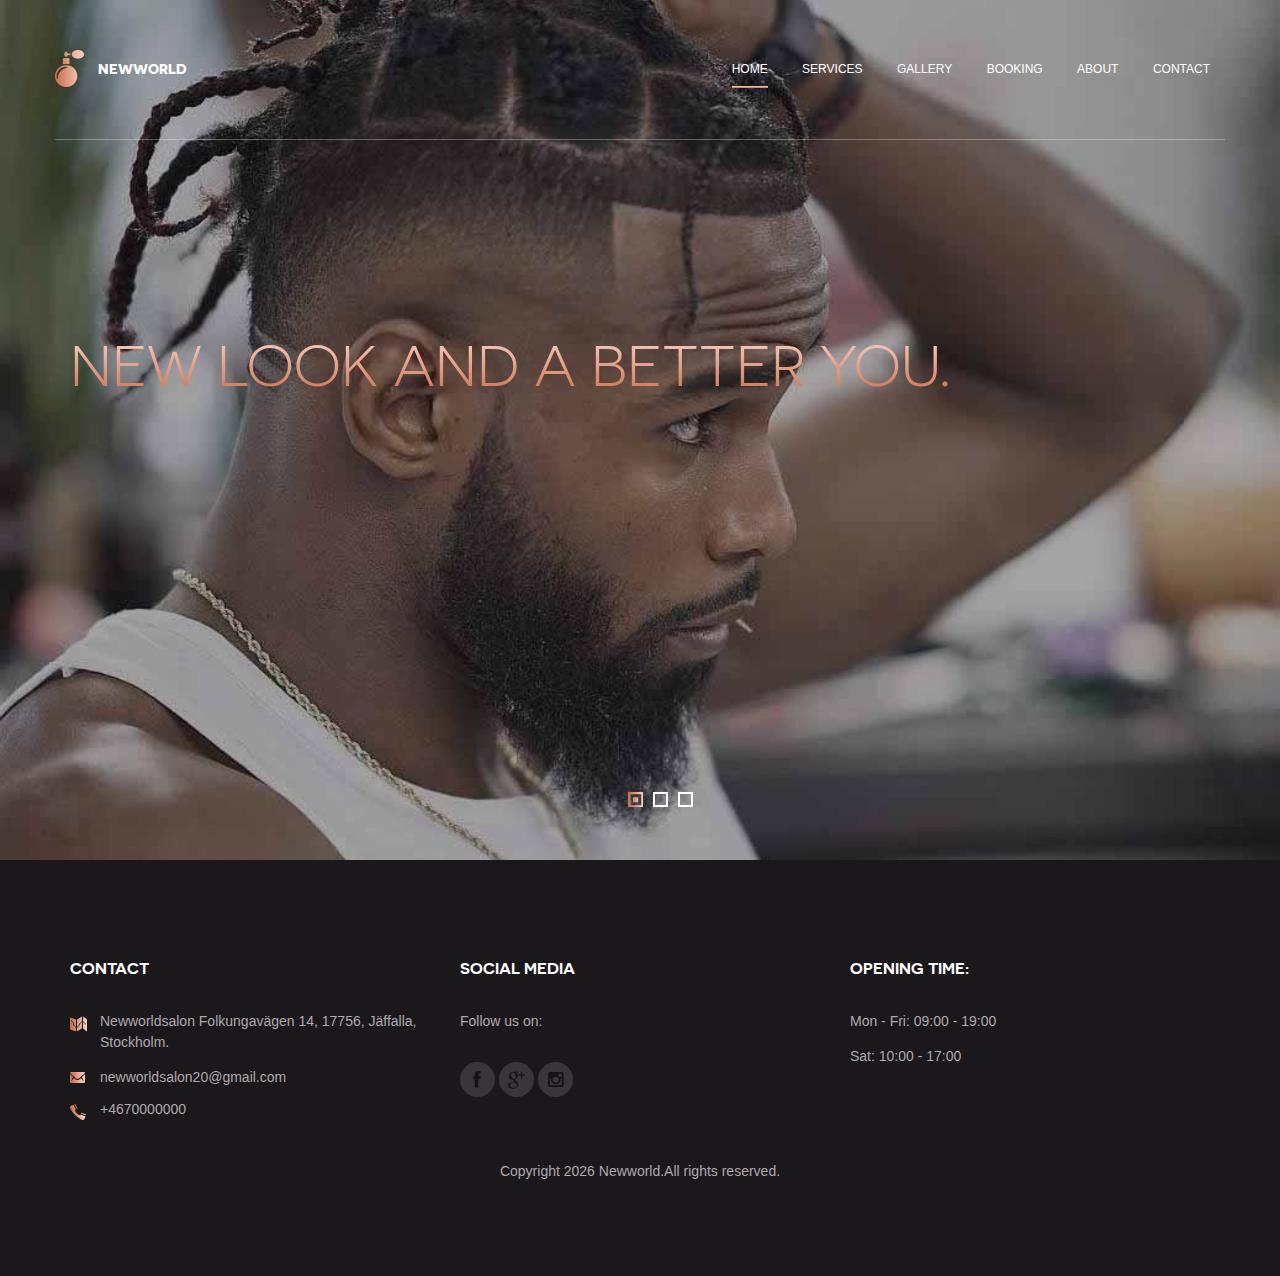
<file: index.html>
<!DOCTYPE html>
<html lang="en">
<head>
    <meta charset="UTF-8">
    <meta http-equiv="X-UA-Compatible" content="IE=edge">
    <meta name="viewport" content="width=device-width, initial-scale=1.0,maximum-scale=1">

    <title>Newworld</title>
    <!-- Loading third party fonts -->
    <link href="fonts/font-awesome.min.css" rel="stylesheet" type="text/css">
    <link href="fonts/novecento-font/novecento-font.css" rel="stylesheet" type="text/css">
    <!-- Loading main css file -->
    <link rel="stylesheet" href="css/style.css">

    <!--[if lt IE 9]>
    <script src="js/ie-support/html5.js"></script>
    <script src="js/ie-support/respond.js"></script>
    <![endif]-->

</head>


<body class="homepage header-collapse">

<div id="site-content">

    <header class="site-header">
        <div class="container">
            <a id="branding" href="index.html">
                <img src="images/logo.png" alt="Newworld" class="logo">
                <div class="logo-copy">
                    <h1 class="site-title">Newworld</h1>
                    <!--<small class="site-description">Slogan goes here</small>-->
                </div>
            </a> <!-- #branding -->


            <!-- Default snippet for navigation -->
            <div class="main-navigation">
                <button type="button" class="menu-toggle"><i class="fa fa-bars"></i></button>
                <ul class="menu">
                    <li class="menu-item current-menu-item"><a href="index.html">Home</a></li>
                    <li class="menu-item"><a href="service.html">Services</a></li>
                    <li class="menu-item"><a href="gallery.html">Gallery</a></li>
					<li class="menu-item"><a href="book.html">Booking</a></li>
                    <li class="menu-item"><a href="about.html">About</a></li>
                    <li class="menu-item"><a href="contact.html">Contact</a></li>
                </ul> <!-- .menu -->
            </div> <!-- .main-navigation -->

            <div class="mobile-navigation"></div>
        </div>
    </header>

    <div class="hero hero-slider">
        <ul class="slides">
            <li data-bg-image="images/sliders/slider1@2x.jpg">
                <div class="container">
                    <h3 class="slider-title">New look and a Better You.</h3>
                </div>
            </li>
            <li data-bg-image="images/sliders/slider2@2x.jpg">
                <div class="container">
                    <h3 class="slider-title">Our aim is to redefine the outer beauty that bring out the inner beauty in
                        our customers.</h3>
                </div>
            </li>
            <li data-bg-image="images/sliders/slider3@2x.jpg">
                <div class="container">
                    <h3 class="slider-title"> We give you the very best and modern touch of beauty.</h3>
                </div>
            </li>
        </ul>
    </div>
<!--                </div>
                                        <div class="entry-detail">
                                            <div class="entry-summary">Lorem ipsum dolor sit amet, consectetur adipisicing elit. Nemo velit, tempora aut nesciunt. <a href="#" class="more-icon"><img src="images/arrow.png"></a></div>
                                        </div>
                                    </div>
                                </div>
                                <div class="col-md-4">
                                    <div class="news">
                                        <div class="entry-date">
                                            <div class="date">29</div>
                                            <div class="monthyear">07.2014</div>
                                        </div>
                                        <div class="entry-detail">
                                            <div class="entry-summary">Lorem ipsum dolor sit amet, consectetur adipisicing elit. Harum quo esse vero ipsa architecto <a href="#" class="more-icon"><img src="images/arrow.png"></a></div>
                                        </div>
                                    </div>
                                </div>
                                <div class="col-md-4">
                                    <div class="news">
                                        <div class="entry-date">
                                            <div class="date">29</div>
                                            <div class="monthyear">07.2014</div>
                                        </div>
                                        <div class="entry-detail">
                                            <div class="entry-summary">Lorem ipsum dolor sit amet, consectetur adipisicing elit. Distinctio, corporis,  <a href="#" class="more-icon"><img src="images/arrow.png"></a></div>
                                        </div>
                                    </div>
                                </div>
                            </div> &lt;!&ndash; .row &ndash;&gt;

                            <div class="text-center">
                                <a href="#" class="button no-gradient">More news</a>
                            </div>
                        </div> &lt;!&ndash; .container &ndash;&gt;
                    </div> &lt;!&ndash; .fullwidth-block.latest-news-section &ndash;&gt;

                    <div class="fullwidth-block features-section">
                        <div class="container">
                            <h2 class="section-title">our Services</h2>
                            <div class="row">
                                <div class="col-md-3">
                                    <div class="feature">
                                        <img src="images/icon-1.png" class="feature-image">
                                        <h3 class="feature-title">Voluptatem</h3>
                                        <p>Lorem ipsum dolor sit amet, consectetur adipisicing elit. Aspernatur dolor perferendis blanditiis voluptate maiores </p>
                                    </div>
                                </div>
                                <div class="col-md-3">
                                    <div class="feature">
                                        <img src="images/icon-2.png" class="feature-image">
                                        <h3 class="feature-title">COnsequatur</h3>
                                        <p>Lorem ipsum dolor sit amet, consectetur adipisicing elit. Esse, minus, totam. Officia ea accusamus quis tenetur quas </p>
                                    </div>
                                </div>
                                <div class="col-md-3">
                                    <div class="feature">
                                        <img src="images/icon-3.png" class="feature-image">
                                        <h3 class="feature-title">Temporibus</h3>
                                        <p>Lorem ipsum dolor sit amet, consectetur adipisicing elit. Iste, omnis cum, quo dolorem molestias asperiores doloremque dolorum</p>
                                    </div>
                                </div>
                                <div class="col-md-3">
                                    <div class="feature">
                                        <img src="images/icon-4.png" class="feature-image">
                                        <h3 class="feature-title">Perferendis</h3>
                                        <p>Lorem ipsum dolor sit amet, consectetur adipisicing elit. Quisquam, facere numquam porro amet reiciendis maiores odio velit</p>
                                    </div>
                                </div>
                            </div> &lt;!&ndash; .row &ndash;&gt;
                        </div> &lt;!&ndash; .container &ndash;&gt;
                    </div> &lt;!&ndash; .fullwidth-block.features-section &ndash;&gt;

    &lt;!&ndash;				<div class="fullwidth-block team-section">
                        <div class="container">
                            <h2 class="section-title">Our team</h2>
                            <div class="row">
                                <div class="col-md-3">
                                    <div class="team">
                                        <figure class="team-image"><img src="dummy/person-1.jpg"></figure>
                                        <h3 class="team-name">Sarah james</h3>
                                        <p>Lorem ipsum dolor sit amet, consectetur adipisicing elit. Optio nihil distinctio natus doloremque id tempore repellendus atque</p>
                                        <div class="social-links">
                                            <a href="#"><i class="fa fa-facebook"></i></a>
                                            <a href="#"><i class="fa fa-twitter"></i></a>
                                            <a href="#"><i class="fa fa-google-plus"></i></a>
                                        </div>
                                    </div>
                                </div>
                                <div class="col-md-3">
                                    <div class="team">
                                        <figure class="team-image"><img src="dummy/person-2.jpg"></figure>
                                        <h3 class="team-name">Marta Smith</h3>
                                        <p>Lorem ipsum dolor sit amet, consectetur adipisicing elit. Soluta iste natus voluptatum eius? Vitae accusantium, deserunt maiores incidunt</p>
                                        <div class="social-links">
                                            <a href="#"><i class="fa fa-facebook"></i></a>
                                            <a href="#"><i class="fa fa-twitter"></i></a>
                                            <a href="#"><i class="fa fa-google-plus"></i></a>
                                        </div>
                                    </div>
                                </div>
                                <div class="col-md-3">
                                    <div class="team">
                                        <figure class="team-image"><img src="dummy/person-3.jpg"></figure>
                                        <h3 class="team-name">Nicole Johnson</h3>
                                        <p>Lorem ipsum dolor sit amet, consectetur adipisicing elit. Consequuntur aut, laboriosam iure, quisquam reiciendis voluptas.</p>
                                        <div class="social-links">
                                            <a href="#"><i class="fa fa-facebook"></i></a>
                                            <a href="#"><i class="fa fa-twitter"></i></a>
                                            <a href="#"><i class="fa fa-google-plus"></i></a>
                                        </div>
                                    </div>
                                </div>
                                <div class="col-md-3">
                                    <div class="team">
                                        <figure class="team-image"><img src="dummy/person-4.jpg"></figure>
                                        <h3 class="team-name">Alicia Brown</h3>
                                        <p>Lorem ipsum dolor sit amet, consectetur adipisicing elit. Nulla itaque veritatis amet unde aliquid, non tenetur doloremque</p>
                                        <div class="social-links">
                                            <a href="#"><i class="fa fa-facebook"></i></a>
                                            <a href="#"><i class="fa fa-twitter"></i></a>
                                            <a href="#"><i class="fa fa-google-plus"></i></a>
                                        </div>
                                    </div>
                                </div>
                            </div> &lt;!&ndash; .row &ndash;&gt;
                        </div> &lt;!&ndash; .container &ndash;&gt;
                    </div> &lt;!&ndash; .fullwidth-block.team-section &ndash;&gt;&ndash;&gt;

                    <div class="fullwidth-block information-section">
                        <div class="container">
                            <h2 class="section-title">Information</h2>
                            <div class="row">
                                <div class="col-md-4">
                                    <figure><img src="dummy/figure-1.jpg" ></figure>
                                </div>
                                <div class="col-md-4">
                                    <p>Lorem ipsum dolor sit amet, consectetur adipisicing elit. Doloremque omnis minima accusamus nihil eligendi quas cumque rerum odit quo architecto repudiandae adipisci repellendus velit nostrum sed quisquam doloribus, consequatur sint. Lorem ipsum dolor sit amet, consectetur adipisicing elit. Doloremque omnis minima accusamus nihil eligendi quas cumque rerum odit quo architecto repudiandae adipisci repellendus velit nostrum sed quisquam doloribus, consequatur sint.</p>
                                </div>
                                <div class="col-md-4">
                                    <p>Lorem ipsum dolor sit amet, consectetur adipisicing elit. Praesentium odit, blanditiis aliquam officia soluta modi amet ex nihil nulla minima. Nam earum est magnam tempore corrupti quos consequatur, numquam voluptas! Lorem ipsum dolor sit amet, consectetur adipisicing elit. Doloremque omnis minima accusamus nihil eligendi quas cumque rerum odit quo architecto repudiandae adipisci repellendus velit nostrum sed quisquam doloribus, consequatur sint.</p>
                                </div>
                            </div>
                        </div>
                    </div> &lt;!&ndash; .fullwidth-block.information-section &ndash;&gt;
                </main>-->

    <footer class="site-footer">
        <div class="container">
            <div class="row">
                <div class="col-md-4">
                    <div class="widget contact-widget">
                        <h3 class="widget-title">Contact</h3>
                        <div class="contact-info">
                            <address>
                                <img src="images/icon-map-small.png" class="icon">
                                <p>Newworldsalon Folkungavägen 14, 17756, Jäffalla, Stockholm.</p>
                            </address>
                            <a href="mailto:newworldsalon20@gmail.com" class="mail"><img
                                    src="images/icon-envelope-small.png" class="icon">newworldsalon20@gmail.com</a>
                            <a href="tel:+4670000000" class="phone"><img src="images/icon-phone-small.png" class="icon">+4670000000</a>
                        </div>
                    </div>
                </div>
                <div class="col-md-4">
                    <div class="widget">
                        <h3 class="widget-title">Social Media</h3>
                        <p>Follow us on: </p>
                        <div class="social-links">
                            <a href="https://www.facebook.com/newworldsalon/?modal=admin_todo_tour"><i
                                    class="fa fa-facebook"></i></a>
                            <a href="mailto:newworldsalon20@gmail.com"><i class="fa fa-google-plus"></i></a>
                            <a href="https://www.instagram.com/newworldsalon2020/"><i class="fa fa-instagram"></i></a>
                        </div>
                    </div>
                </div>
                <div class="col-md-4">
                    <div class="widget">
                        <h3 class="widget-title">Opening time:</h3>
                        <p>Mon - Fri: 09:00 - 19:00</p>
                        <p>Sat: 10:00 - 17:00</p>
                    </div>
                </div>
            </div>

            <div class="colophon">
                <p>Copyright
                    <script>document.write(new Date().getFullYear())</script>
                    Newworld.All rights reserved.
                </p>
            </div>
        </div>
    </footer>
</div>


<script src="js/jquery-1.11.1.min.js"></script>
<script src="js/plugins.js"></script>
<script src="js/app.js"></script>

</body>

</html>
</file>
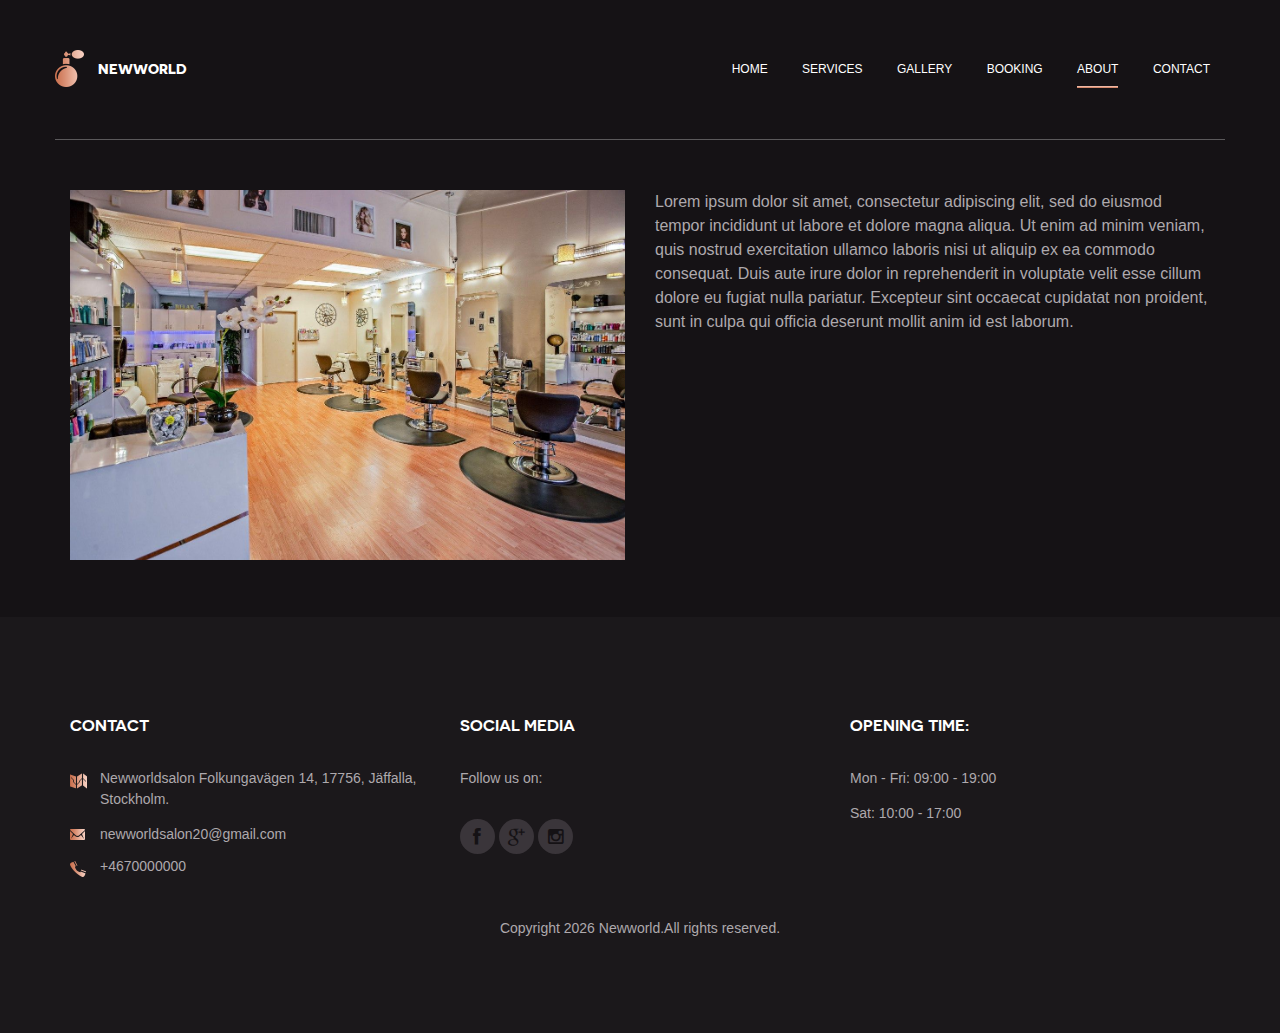
<file: about.html>
<!DOCTYPE html>
<html lang="en">
<head>
    <meta charset="UTF-8">
    <meta http-equiv="X-UA-Compatible" content="IE=edge">
    <meta name="viewport" content="width=device-width, initial-scale=1.0,maximum-scale=1">

    <title>Newworld | About</title>
    <!-- Loading third party fonts -->
    <link href="fonts/font-awesome.min.css" rel="stylesheet" type="text/css">
    <link href="fonts/novecento-font/novecento-font.css" rel="stylesheet" type="text/css">
    <!-- Loading main css file -->
    <link rel="stylesheet" href="css/style.css">

    <!--[if lt IE 9]>
    <script src="js/ie-support/html5.js"></script>
    <script src="js/ie-support/respond.js"></script>
    <![endif]-->

</head>


<body>

<div id="site-content">

    <header class="site-header">
        <div class="container">
            <a id="branding" href="index.html">
                <img src="images/logo.png" alt="Newworld" class="logo">
                <div class="logo-copy">
                    <h1 class="site-title">Newworld</h1>
                    <!--							<small class="site-description">Slogan goes here</small>-->
                </div>
            </a> <!-- #branding -->


            <!-- Default snippet for navigation -->
            <div class="main-navigation">
                <button type="button" class="menu-toggle"><i class="fa fa-bars"></i></button>
                <ul class="menu">
                    <li class="menu-item"><a href="index.html">Home</a></li>
                    <li class="menu-item"><a href="service.html">Services</a></li>
                    <li class="menu-item"><a href="gallery.html">Gallery</a></li>
                    <li class="menu-item"><a href="book.html">Booking</a></li>
                    <li class="menu-item current-menu-item"><a href="about.html">About</a></li>
                    <li class="menu-item"><a href="contact.html">Contact</a></li>
                </ul> <!-- .menu -->
            </div> <!-- .main-navigation -->

            <div class="mobile-navigation"></div>
        </div>
    </header>

    <main class="main-content">
        <div class="page">
            <div class="container">
                <div class="row">
                    <div class="col-md-6 col-sm-12">
                        <img class="about-image" src="images/about/about.jpg"/>
                    </div>
                    <div class="col-md-6 col-sm-12">
                        <p>Lorem ipsum dolor sit amet, consectetur adipiscing elit, sed do eiusmod tempor incididunt ut
                            labore et dolore magna aliqua. Ut enim ad minim veniam, quis nostrud exercitation ullamco
                            laboris nisi ut aliquip ex ea commodo consequat. Duis aute irure dolor in reprehenderit in
                            voluptate velit esse cillum dolore eu fugiat nulla pariatur. Excepteur sint occaecat
                            cupidatat non proident, sunt in culpa qui officia deserunt mollit anim id est laborum.</p>
                    </div>
                </div>
            </div>
        </div>
    </main>

    <footer class="site-footer">
        <div class="container">
            <div class="row">
                <div class="col-md-4">
                    <div class="widget contact-widget">
                        <h3 class="widget-title">Contact</h3>
                        <div class="contact-info">
                            <address>
                                <img src="images/icon-map-small.png" class="icon">
                                <p>Newworldsalon Folkungavägen 14, 17756, Jäffalla, Stockholm.</p>
                            </address>
                            <a href="mailto:newworldsalon20@gmail.com" class="mail"><img
                                    src="images/icon-envelope-small.png" class="icon">newworldsalon20@gmail.com</a>
                            <a href="tel:+4670000000" class="phone"><img src="images/icon-phone-small.png" class="icon">+4670000000</a>
                        </div>
                    </div>
                </div>
                <div class="col-md-4">
                    <div class="widget">
                        <h3 class="widget-title">Social Media</h3>
                        <p>Follow us on: </p>
                        <div class="social-links">
                            <a href="https://www.facebook.com/newworldsalon/?modal=admin_todo_tour"><i
                                    class="fa fa-facebook"></i></a>
                            <a href="mailto:newworldsalon20@gmail.com"><i class="fa fa-google-plus"></i></a>
                            <a href="https://www.instagram.com/newworldsalon2020/"><i class="fa fa-instagram"></i></a>
                        </div>
                    </div>
                </div>
                <div class="col-md-4">
                    <div class="widget">
                        <h3 class="widget-title">Opening time:</h3>
                        <p>Mon - Fri: 09:00 - 19:00</p>
                        <p>Sat: 10:00 - 17:00</p>
                    </div>
                </div>
            </div>

            <div class="colophon">
                <p>Copyright
                    <script>document.write(new Date().getFullYear())</script>
                    Newworld.All rights reserved.
                </p>
            </div>
        </div>
    </footer>
</div>


<script src="js/jquery-1.11.1.min.js"></script>
<script src="js/plugins.js"></script>
<script src="js/app.js"></script>

</body>

</html>
</file>
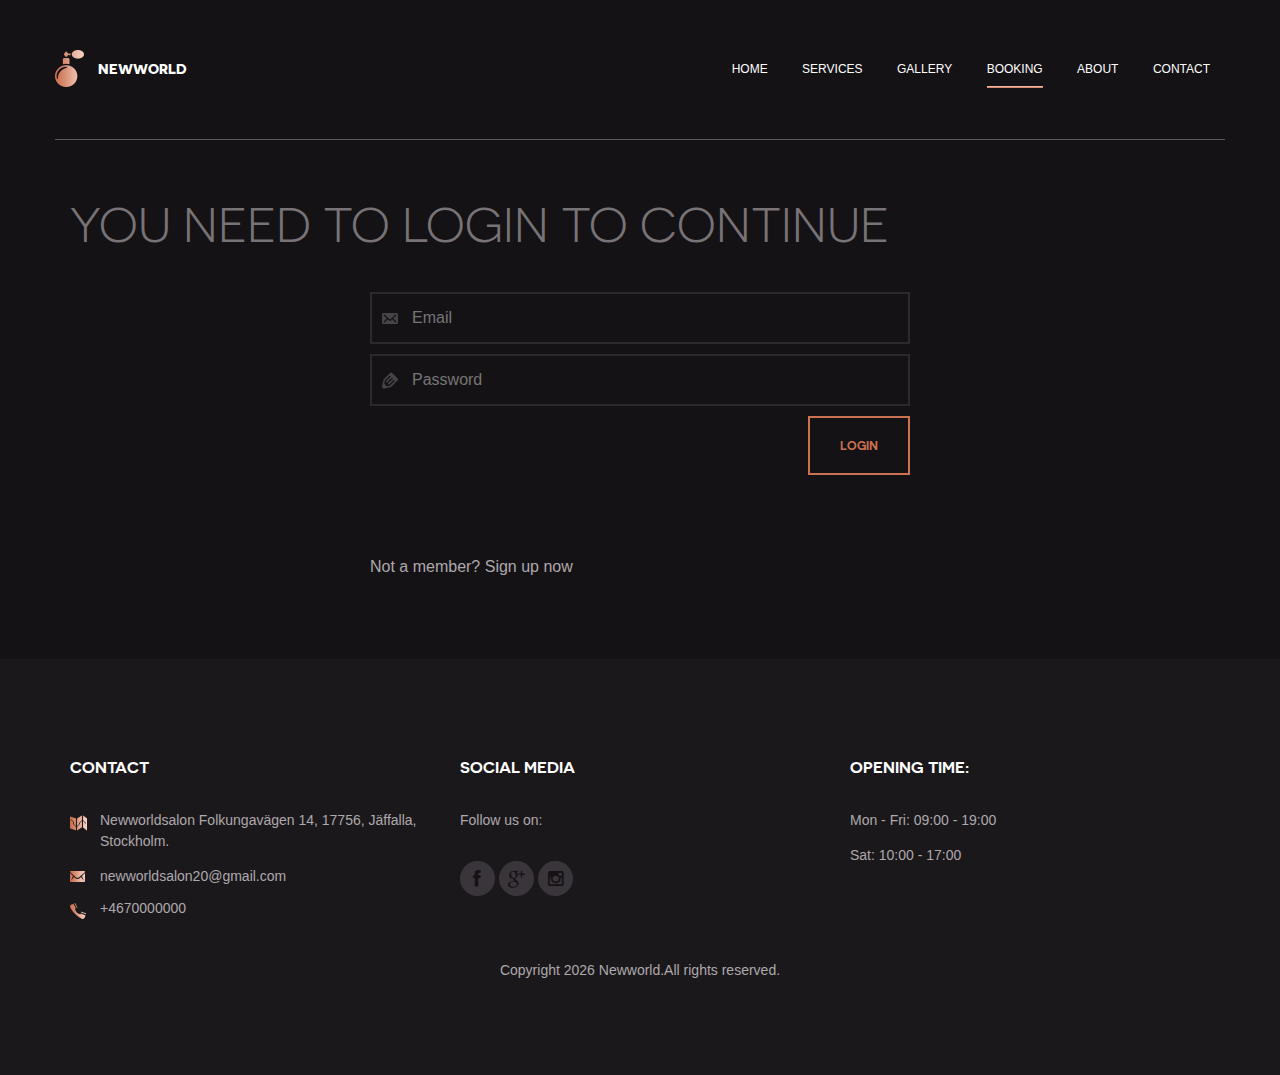
<file: book.html>
<!DOCTYPE html>
<html lang="en">
<head>
    <meta charset="UTF-8">
    <meta http-equiv="X-UA-Compatible" content="IE=edge">
    <meta name="viewport" content="width=device-width, initial-scale=1.0,maximum-scale=1">

    <title>Newworld | Booking</title>
    <!-- Loading third party fonts -->
    <link href="fonts/font-awesome.min.css" rel="stylesheet" type="text/css">
    <link href="fonts/novecento-font/novecento-font.css" rel="stylesheet" type="text/css">
    <!-- Loading main css file -->
    <link rel="stylesheet" href="css/style.css">

    <!--[if lt IE 9]>
    <script src="js/ie-support/html5.js"></script>
    <script src="js/ie-support/respond.js"></script>
    <![endif]-->

</head>


<body>

<div id="site-content">

    <header class="site-header">
        <div class="container">
            <a id="branding" href="index.html">
                <img src="images/logo.png" alt="Newworld" class="logo">
                <div class="logo-copy">
                    <h1 class="site-title">Newworld</h1>
                    <!--							<small class="site-description">Slogan goes here</small>-->
                </div>
            </a> <!-- #branding -->


            <!-- Default snippet for navigation -->
            <div class="main-navigation">
                <button type="button" class="menu-toggle"><i class="fa fa-bars"></i></button>
                <ul class="menu">
                    <li class="menu-item"><a href="index.html">Home</a></li>
                    <li class="menu-item"><a href="service.html">Services</a></li>
                    <li class="menu-item"><a href="gallery.html">Gallery</a></li>
                    <li class="menu-item current-menu-item"><a href="book.html">Booking</a></li>
                    <li class="menu-item"><a href="about.html">About</a></li>
                    <li class="menu-item"><a href="contact.html">Contact</a></li>
                </ul> <!-- .menu -->
            </div> <!-- .main-navigation -->

            <div class="mobile-navigation"></div>
        </div>
    </header>

    <main id="main" class="main-content">
        <div class="page">
            <div class="container">
                <div id="login-form">
                    <div id="login-container">
                        <h2 class="section-title">You need to login to continue</h2>
                        <div class="col-md-3 col-sm-12"></div>
                        <div id="login" class="col-md-6 col-sm-12">
                            <form action="#" method="POST" id="loginForm" class="contact-form">
                                <input type="text" id="email" name="email" required="required" placeholder="Email">
                                <input type="password" id="password" name="password" required="required"
                                       placeholder="Password">
                                <div class="text-right">
                                    <button class="button large" id="btnLogin" type="submit">Login</button>
                                </div>
                            </form>
                            <p>Not a member? <a onclick="showRegister()" href="#">Sign up now</a><span
                                    class="fontawesome-arrow-right"></span>
                            </p>
                        </div>
                        <div class="col-md-3 col-sm-12"></div>
                    </div>
                    <div id="register-container">
                        <h2 class="section-title">Create your account</h2>
                        <div class="col-md-3 col-sm-12"></div>
                        <div id="register" class="col-md-6 col-sm-12">
                            <form action="#" method="POST" id="registerForm" class="contact-form">
                                <input type="text" id="name" name="first_name" required="required"
                                       placeholder="First Name">
                                <input type="text" id="name" name="last_name" required="required"
                                       placeholder="Last Name">
                                <input type="text" id="email" name="email" required="required" placeholder="Email">
                                <input type="password" id="password" name="password" required="required"
                                       placeholder="Password">
                                <div class="text-right">
                                    <button class="button large" id="btnRegister" type="submit">Register</button>
                                </div>
                            </form>
                            <p>Already a member? <a onclick="showLogin()" href="#">Login</a><span
                                    class="fontawesome-arrow-right"></span>
                            </p>
                        </div>
                        <div class="col-md-3 col-sm-12"></div>
                    </div>
                </div>
                <div id="book-form">
                    <div class="row">
                        <div class="col-md-9 col-sm-12">
                            <h2 class="section-title">Add an appointment</h2>
                        </div>
                        <div class="col-md-3 col-sm-12">
                            <div class="text-right">
                                <button style="background: transparent" onclick="logout()" class="button" type="button">Logout</button>
                            </div>
                        </div>
                    </div>
                    <div class="col-md-3 col-sm-12"></div>
                    <div id="book" class="col-md-6 col-sm-12">
                        <form action="#" method="POST" id="booksForm" class="contact-form">
                            <input type="text" id="name" name="first_name" required="required" placeholder="First Name">
                            <input type="text" id="name" name="last_name" required="required" placeholder="Last Name">
                            <input type="date" id="website" name="date" class="date-input" required="required"
                                   placeholder="Date">
                            <input type="time" id="website" name="time" min="09:00" max="19:00" required="required"
                                   placeholder="Time">
                            <textarea id="message" name="message" required="required"
                                      placeholder="Message..."></textarea>
                            <div class="text-right">
                                <button class="button large" id="btnBook" type="submit">Book</button>
                            </div>
                        </form>
                    </div>
                    <div class="col-md-3 col-sm-12"></div>
                </div>
            </div>
        </div>
    </main>

    <footer class="site-footer">
        <div class="container">
            <div class="row">
                <div class="col-md-4">
                    <div class="widget contact-widget">
                        <h3 class="widget-title">Contact</h3>
                        <div class="contact-info">
                            <address>
                                <img src="images/icon-map-small.png" class="icon">
                                <p>Newworldsalon Folkungavägen 14, 17756, Jäffalla, Stockholm.</p>
                            </address>
                            <a href="mailto:newworldsalon20@gmail.com" class="mail"><img
                                    src="images/icon-envelope-small.png" class="icon">newworldsalon20@gmail.com</a>
                            <a href="tel:+4670000000" class="phone"><img src="images/icon-phone-small.png" class="icon">+4670000000</a>
                        </div>
                    </div>
                </div>
                <div class="col-md-4">
                    <div class="widget">
                        <h3 class="widget-title">Social Media</h3>
                        <p>Follow us on: </p>
                        <div class="social-links">
                            <a href="https://www.facebook.com/newworldsalon/?modal=admin_todo_tour"><i
                                    class="fa fa-facebook"></i></a>
                            <a href="mailto:newworldsalon20@gmail.com"><i class="fa fa-google-plus"></i></a>
                            <a href="https://www.instagram.com/newworldsalon2020/"><i class="fa fa-instagram"></i></a>
                        </div>
                    </div>
                </div>
                <div class="col-md-4">
                    <div class="widget">
                        <h3 class="widget-title">Opening time:</h3>
                        <p>Mon - Fri: 09:00 - 19:00</p>
                        <p>Sat: 10:00 - 17:00</p>
                    </div>
                </div>
            </div>

            <div class="colophon">
                <p>Copyright
                    <script>document.write(new Date().getFullYear())</script>
                    Newworld.All rights reserved.
                </p>
            </div>
        </div>
    </footer>
</div>


<script src="js/jquery-1.11.1.min.js"></script>
<script src="js/plugins.js"></script>
<script src="js/validator.min.js"></script>
<script src="js/booking.js"></script>
<script src="js/app.js"></script>

</body>

</html>
</file>
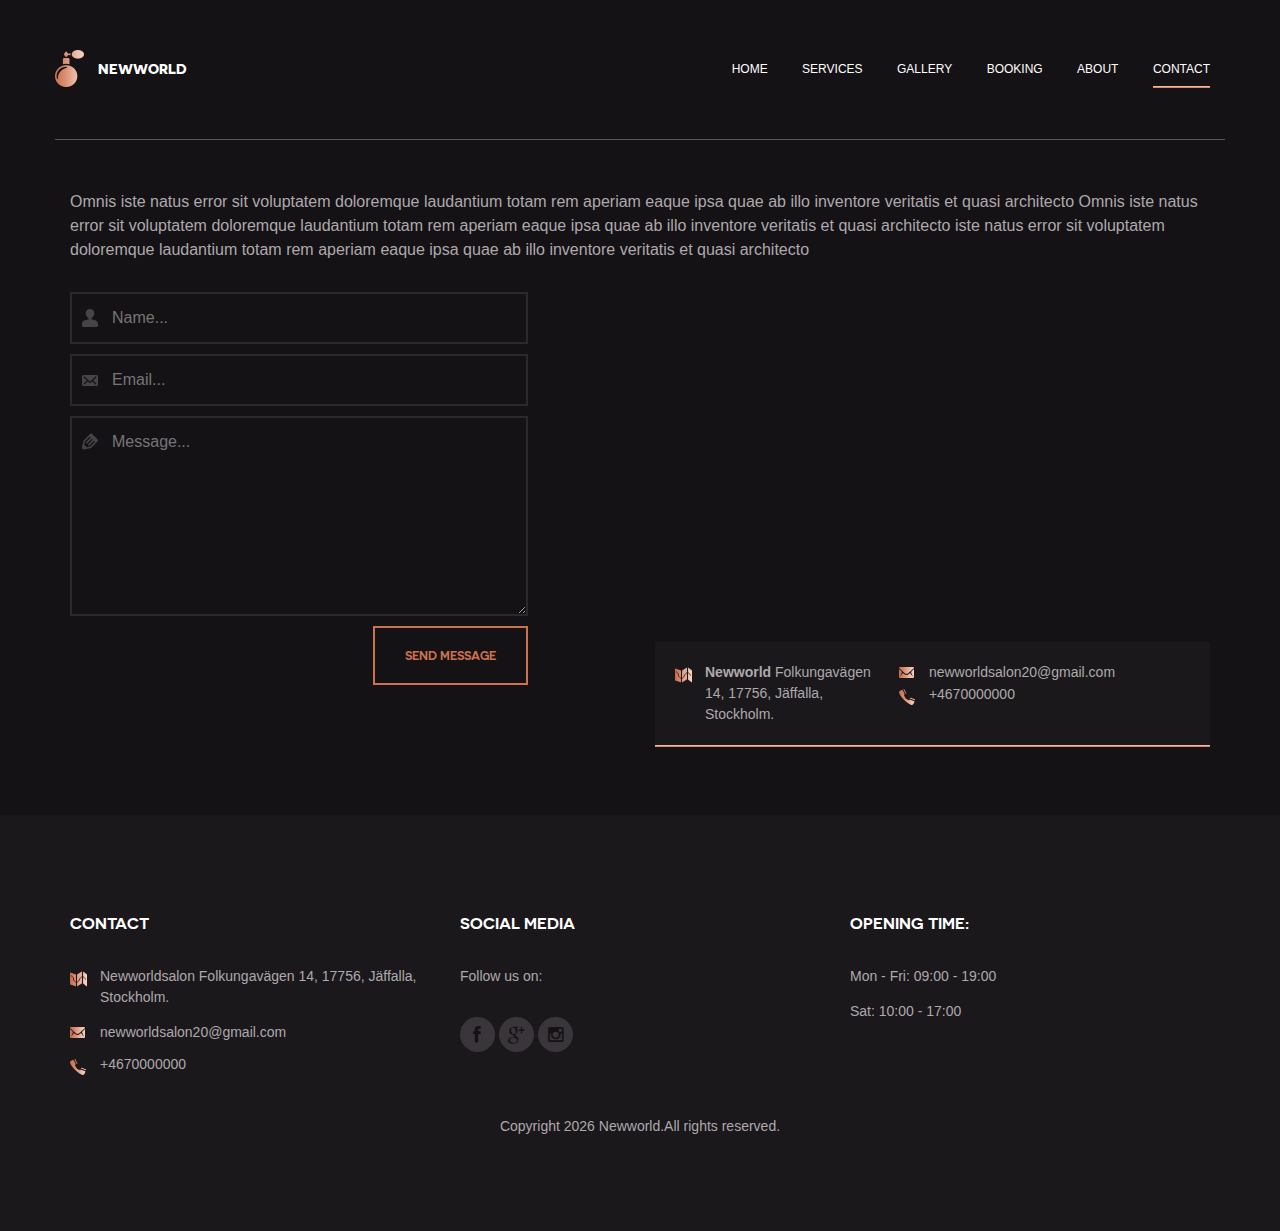
<file: contact.html>
<!DOCTYPE html>
<html lang="en">
	<head>
		<meta charset="UTF-8">
		<meta http-equiv="X-UA-Compatible" content="IE=edge">
		<meta name="viewport" content="width=device-width, initial-scale=1.0,maximum-scale=1">
		
		<title>Newworld | Contact</title>
		<!-- Loading third party fonts -->
		<link href="fonts/font-awesome.min.css" rel="stylesheet" type="text/css">
		<link href="fonts/novecento-font/novecento-font.css" rel="stylesheet" type="text/css">
		<!-- Loading main css file -->
		<link rel="stylesheet" href="css/style.css">
		
		<!--[if lt IE 9]>
		<script src="js/ie-support/html5.js"></script>
		<script src="js/ie-support/respond.js"></script>
		<![endif]-->

	</head>


	<body>

		<div id="site-content">
			
			<header class="site-header">
				<div class="container">
					<a id="branding" href="index.html">
						<img src="images/logo.png" alt="Newworld" class="logo">
						<div class="logo-copy">
							<h1 class="site-title">Newworld</h1>
<!--							<small class="site-description">Slogan goes here</small>-->
						</div>
					</a> <!-- #branding -->

					
					<!-- Default snippet for navigation -->
					<div class="main-navigation">
						<button type="button" class="menu-toggle"><i class="fa fa-bars"></i></button>
						<ul class="menu">
							<li class="menu-item"><a href="index.html">Home</a></li>
							<li class="menu-item"><a href="service.html">Services</a></li>
							<li class="menu-item"><a href="gallery.html">Gallery</a></li>
							<li class="menu-item"><a href="book.html">Booking</a></li>
							<li class="menu-item"><a href="about.html">About</a></li>
							<li class="menu-item current-menu-item"><a href="contact.html">Contact</a></li>
						</ul> <!-- .menu -->
					</div> <!-- .main-navigation -->

					<div class="mobile-navigation"></div>
				</div>
			</header>

			<main class="main-content">
				<div class="page">
					<div class="container">
						<p>Omnis iste natus error sit voluptatem doloremque laudantium totam rem aperiam eaque ipsa quae ab illo inventore veritatis et quasi architecto Omnis iste natus error sit voluptatem doloremque laudantium totam rem aperiam eaque ipsa quae ab illo inventore veritatis et quasi architecto iste natus error sit voluptatem doloremque laudantium totam rem aperiam eaque ipsa quae ab illo inventore veritatis et quasi architecto</p>

						<div class="row">
							<div class="col-md-5">
								<form action="#" method="POST" id="contactForm" class="contact-form">
									<input type="text" id="name"  name="name" required="required" placeholder="Name...">
									<input type="text" id="email"  name="email" required="required"  placeholder="Email...">
									<textarea id="message"  name="message" required="required" placeholder="Message..."></textarea>
									<div class="text-right">
										<button class="button large" id="btnContactUs" type="submit">Send Message</button>
									</div>
								</form>
							</div>
							<div class="col-md-6 col-md-offset-1">
								<div class="map-container">
									<div id="map" class="map"></div>
									<div class="address-info">
										<address>
											<img src="images/icon-map-small.png" class="icon">
											<p><strong>Newworld</strong> Folkungavägen 14, 17756, Jäffalla, Stockholm.</p>
										</address>
										<div class="contact-info">
											<a href="mailto:newworldsalon20@gmail.com" class="mail"><img src="images/icon-envelope-small.png" class="icon">newworldsalon20@gmail.com</a>
											<a href="tel:4670000000" class="phone"><img src="images/icon-phone-small.png" class="icon">+4670000000</a>
										</div>
									</div>
								</div>
							</div>
						</div>
					</div>
				</div>
			</main>

			<footer class="site-footer">
				<div class="container">
					<div class="row">
						<div class="col-md-4">
							<div class="widget contact-widget">
								<h3 class="widget-title">Contact</h3>
								<div class="contact-info">
									<address>
										<img src="images/icon-map-small.png" class="icon">
										<p>Newworldsalon Folkungavägen 14, 17756, Jäffalla, Stockholm.</p>
									</address>
									<a href="mailto:newworldsalon20@gmail.com" class="mail"><img
											src="images/icon-envelope-small.png" class="icon">newworldsalon20@gmail.com</a>
									<a href="tel:+4670000000" class="phone"><img src="images/icon-phone-small.png" class="icon">+4670000000</a>
								</div>
							</div>
						</div>
						<div class="col-md-4">
							<div class="widget">
								<h3 class="widget-title">Social Media</h3>
								<p>Follow us on: </p>
								<div class="social-links">
									<a href="https://www.facebook.com/newworldsalon/?modal=admin_todo_tour"><i
											class="fa fa-facebook"></i></a>
									<a href="mailto:newworldsalon20@gmail.com"><i class="fa fa-google-plus"></i></a>
									<a href="https://www.instagram.com/newworldsalon2020/"><i class="fa fa-instagram"></i></a>
								</div>
							</div>
						</div>
						<div class="col-md-4">
							<div class="widget">
								<h3 class="widget-title">Opening time:</h3>
								<p>Mon - Fri: 09:00 - 19:00</p>
								<p>Sat: 10:00 - 17:00</p>
							</div>
						</div>
					</div>

					<div class="colophon">
						<p>Copyright
							<script>document.write(new Date().getFullYear())</script>
							Newworld.All rights reserved.
						</p>
					</div>
				</div>
			</footer>
		</div>
		

		

		<script src="js/jquery-1.11.1.min.js"></script>
		<script src="js/validator.min.js"></script>
		<script src="http://maps.google.com/maps/api/js?key=AIzaSyDKqta1n0VNWjQ261HX__oNuHvPRQpzwKs&sensor=false&amp;language=en"></script>
		<script src="js/plugins.js"></script>
		<script src="js/app.js"></script>
		<script>   
		var locations = [
            [' ', 59.4214304, 17.8371634, 1],
            [' ', 59.242358, 17.8591037, 2]
          ]; 
		var map = new google.maps.Map(document.getElementById('map'), {
			zoom: 10,
			center: new google.maps.LatLng(59.242358, 17.8591037),
			mapTypeId: google.maps.MapTypeId.ROADMAP
		  });
		  for (i = 0; i < locations.length; i++) {  
			marker = new google.maps.Marker({
			  position: new google.maps.LatLng(locations[i][1], locations[i][2]),
			  map: map
		 });
		}
		 </script>

	</body>

</html>
</file>
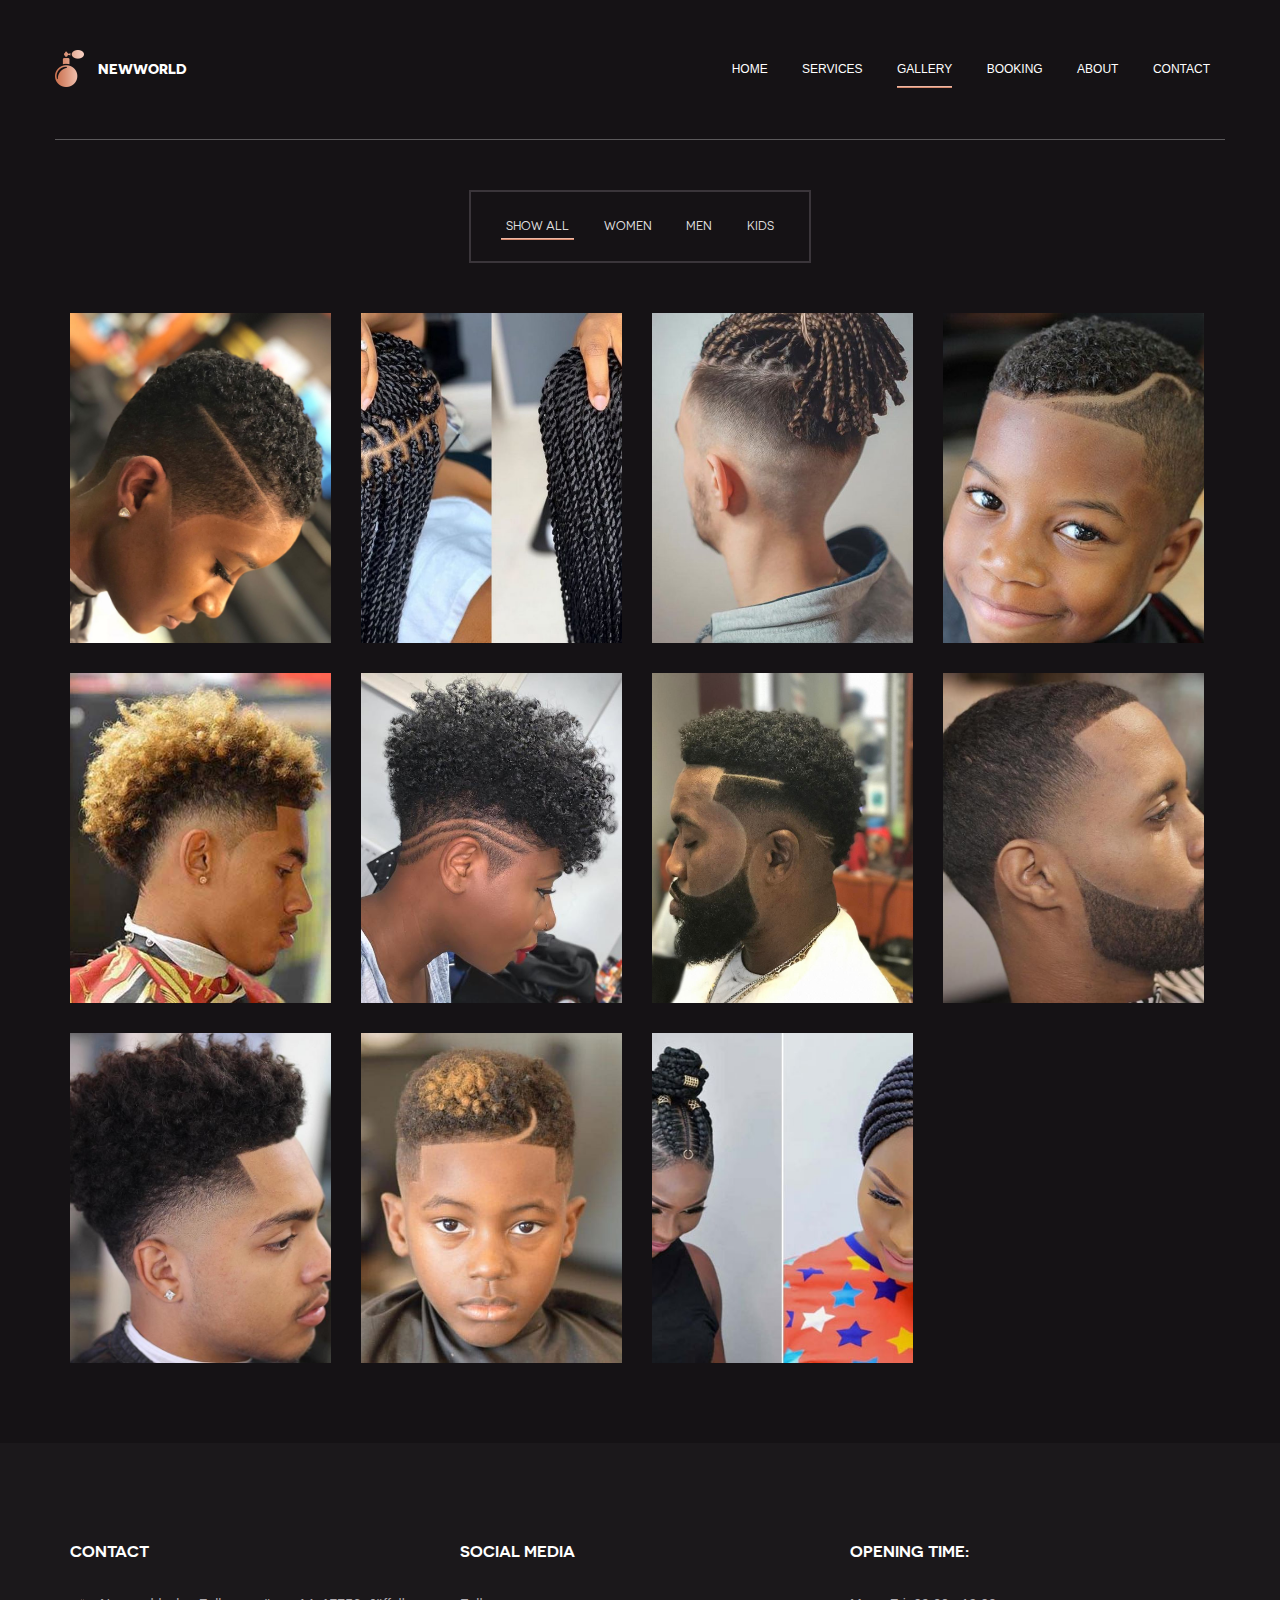
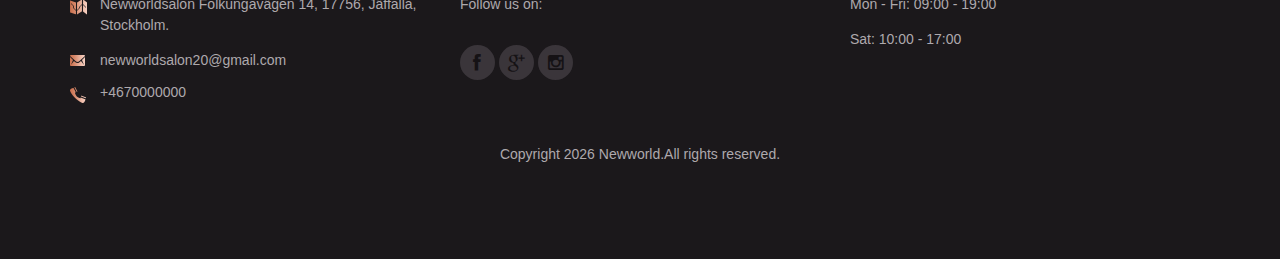
<file: gallery.html>
<!DOCTYPE html>
<html lang="en">
	<head>
		<meta charset="UTF-8">
		<meta http-equiv="X-UA-Compatible" content="IE=edge">
		<meta name="viewport" content="width=device-width, initial-scale=1.0,maximum-scale=1">
		
		<title>Newworld | Gallery</title>
		<!-- Loading third party fonts -->
		<link href="fonts/font-awesome.min.css" rel="stylesheet" type="text/css">
		<link href="fonts/novecento-font/novecento-font.css" rel="stylesheet" type="text/css">
		<!-- Loading main css file -->
		<link rel="stylesheet" href="css/style.css">
		
		<!--[if lt IE 9]>
		<script src="js/ie-support/html5.js"></script>
		<script src="js/ie-support/respond.js"></script>
		<![endif]-->

	</head>


	<body>

		<div id="site-content">
			
			<header class="site-header">
				<div class="container">
					<a id="branding" href="index.html">
						<img src="images/logo.png" alt="Newworld" class="logo">
						<div class="logo-copy">
							<h1 class="site-title">Newworld</h1>
<!--							<small class="site-description">Slogan goes here</small>-->
						</div>
					</a> <!-- #branding -->

					
					<!-- Default snippet for navigation -->
					<div class="main-navigation">
						<button type="button" class="menu-toggle"><i class="fa fa-bars"></i></button>
						<ul class="menu">
							<li class="menu-item"><a href="index.html">Home</a></li>
							<li class="menu-item"><a href="service.html">Services</a></li>
							<li class="menu-item current-menu-item"><a href="gallery.html">Gallery</a></li>
							<li class="menu-item"><a href="book.html">Booking</a></li>
							<li class="menu-item"><a href="about.html">About</a></li>
							<li class="menu-item"><a href="contact.html">Contact</a></li>
						</ul> <!-- .menu -->
					</div> <!-- .main-navigation -->

					<div class="mobile-navigation"></div>
				</div>
			</header>

			<main class="main-content">
				<div class="page">
					<div class="container">
						<div class="text-center">
							<div class="filter-links filterable-nav">
								<select class="mobile-filter">
									<option value="*">Show all</option>
									<option value=".women">women</option>
									<option value=".men">men</option>
									<option value=".kids">kids</option>
								</select>
								<a href="#" class="current wow fadeInRight" data-filter="*">Show all</a>
								<a href="#" class="wow fadeInRight" data-wow-delay=".2s" data-filter=".women">women</a>
								<a href="#" class="wow fadeInRight" data-wow-delay=".4s" data-filter=".men">men</a>
								<a href="#" class="wow fadeInRight" data-wow-delay=".6s" data-filter=".kids">kids</a>
							</div>
						</div>

						<div class="filterable-items">
							<div class="gallery-item filterable-item women">
								<a href="images/gallery/women/gallery-2.jpg">
									<figure class="featured-image">
										<img src="images/gallery/women/gallery-2.jpg" alt="">
	<!--									<figcaption>
											<h2 class="gallery-title">Lorem ipsum dolor sit amet</h2>
											<p>Maecenas dictum suscipit</p>
										</figcaption>-->
									</figure>
								</a>
							</div>
							<div class="gallery-item filterable-item women">
								<a href="images/gallery/women/gallery-4.jpg">
									<figure class="featured-image">
										<img src="images/gallery/women/gallery-4.jpg" alt="">
					<!--					<figcaption>
											<h2 class="gallery-title">Lorem ipsum dolor sit amet</h2>
											<p>Maecenas dictum suscipit</p>
										</figcaption>-->
									</figure>
								</a>
							</div>
							<div class="gallery-item filterable-item men">
								<a href="images/gallery/men/gallery-2.jpg">
									<figure class="featured-image">
										<img src="images/gallery/men/gallery-2.jpg" alt="">
										<!--				<figcaption>
                                                            <h2 class="gallery-title">Lorem ipsum dolor sit amet</h2>
                                                            <p>Maecenas dictum suscipit</p>
                                                        </figcaption>-->
									</figure>
								</a>
							</div>
							<div class="gallery-item filterable-item kids">
								<a href="images/gallery/kids/gallery-2.jpg">
									<figure class="featured-image">
										<img src="images/gallery/kids/gallery-2.jpg" alt="">
										<!--			<figcaption>
                                                        <h2 class="gallery-title">Lorem ipsum dolor sit amet</h2>
                                                        <p>Maecenas dictum suscipit</p>
                                                    </figcaption>-->
									</figure>
								</a>
							</div>
							<div class="gallery-item filterable-item men">
								<a href="images/gallery/men/gallery-1.jpg">
									<figure class="featured-image">
										<img src="images/gallery/men/gallery-1.jpg" alt="">
			<!--							<figcaption>
											<h2 class="gallery-title">Lorem ipsum dolor sit amet</h2>
											<p>Maecenas dictum suscipit</p>
										</figcaption>-->
									</figure>
								</a>
							</div>
							<div class="gallery-item filterable-item women">
								<a href="images/gallery/women/gallery-1.jpg">
									<figure class="featured-image">
										<img src="images/gallery/women/gallery-1.jpg" alt="">
										<!--	<figcaption>
                                                <h2 class="gallery-title">Lorem ipsum dolor sit amet</h2>
                                                <p>Maecenas dictum suscipit</p>
                                            </figcaption>-->
									</figure>
								</a>
							</div>
							<div class="gallery-item filterable-item men">
								<a href="images/gallery/men/gallery-3.jpg">
									<figure class="featured-image">
										<img src="images/gallery/men/gallery-3.jpg" alt="">
					<!--					<figcaption>
											<h2 class="gallery-title">Lorem ipsum dolor sit amet</h2>
											<p>Maecenas dictum suscipit</p>
										</figcaption>-->
									</figure>
								</a>
							</div>
							<div class="gallery-item filterable-item men">
								<a href="images/gallery/men/gallery-4.jpg">
									<figure class="featured-image">
										<img src="images/gallery/men/gallery-4.jpg" alt="">
							<!--			<figcaption>
											<h2 class="gallery-title">Lorem ipsum dolor sit amet</h2>
											<p>Maecenas dictum suscipit</p>
										</figcaption>-->
									</figure>
								</a>
							</div>
							<div class="gallery-item filterable-item men">
								<a href="images/gallery/men/gallery-5.jpg">
									<figure class="featured-image">
										<img src="images/gallery/men/gallery-5.jpg" alt="">
								<!--		<figcaption>
											<h2 class="gallery-title">Lorem ipsum dolor sit amet</h2>
											<p>Maecenas dictum suscipit</p>
										</figcaption>-->
									</figure>
								</a>
							</div>
							<div class="gallery-item filterable-item kids">
								<a href="images/gallery/kids/gallery-1.jpg">
									<figure class="featured-image">
										<img src="images/gallery/kids/gallery-1.jpg" alt="">
								<!--		<figcaption>
											<h2 class="gallery-title">Lorem ipsum dolor sit amet</h2>
											<p>Maecenas dictum suscipit</p>
										</figcaption>-->
									</figure>
								</a>
							</div>
							<div class="gallery-item filterable-item women">
								<a href="images/gallery/women/gallery-3.jpg">
									<figure class="featured-image">
										<img src="images/gallery/women/gallery-3.jpg" alt="">
										<!--								<figcaption>
                                                                            <h2 class="gallery-title">Lorem ipsum dolor sit amet</h2>
                                                                            <p>Maecenas dictum suscipit</p>
                                                                        </figcaption>-->
									</figure>
								</a>
							</div>
						</div>
					</div>
				</div>
			</main>

			<footer class="site-footer">
				<div class="container">
					<div class="row">
						<div class="col-md-4">
							<div class="widget contact-widget">
								<h3 class="widget-title">Contact</h3>
								<div class="contact-info">
									<address>
										<img src="images/icon-map-small.png" class="icon">
										<p>Newworldsalon Folkungavägen 14, 17756, Jäffalla, Stockholm.</p>
									</address>
									<a href="mailto:newworldsalon20@gmail.com" class="mail"><img
											src="images/icon-envelope-small.png" class="icon">newworldsalon20@gmail.com</a>
									<a href="tel:+4670000000" class="phone"><img src="images/icon-phone-small.png" class="icon">+4670000000</a>
								</div>
							</div>
						</div>
						<div class="col-md-4">
							<div class="widget">
								<h3 class="widget-title">Social Media</h3>
								<p>Follow us on: </p>
								<div class="social-links">
									<a href="https://www.facebook.com/newworldsalon/?modal=admin_todo_tour"><i
											class="fa fa-facebook"></i></a>
									<a href="mailto:newworldsalon20@gmail.com"><i class="fa fa-google-plus"></i></a>
									<a href="https://www.instagram.com/newworldsalon2020/"><i class="fa fa-instagram"></i></a>
								</div>
							</div>
						</div>
						<div class="col-md-4">
							<div class="widget">
								<h3 class="widget-title">Opening time:</h3>
								<p>Mon - Fri: 09:00 - 19:00</p>
								<p>Sat: 10:00 - 17:00</p>
							</div>
						</div>
					</div>

					<div class="colophon">
						<p>Copyright
							<script>document.write(new Date().getFullYear())</script>
							Newworld.All rights reserved.
						</p>
					</div>
				</div>
			</footer>
		</div>
		

		

		<script src="js/jquery-1.11.1.min.js"></script>
		<script src="js/plugins.js"></script>
		<script src="js/app.js"></script>
		
	</body>

</html>
</file>
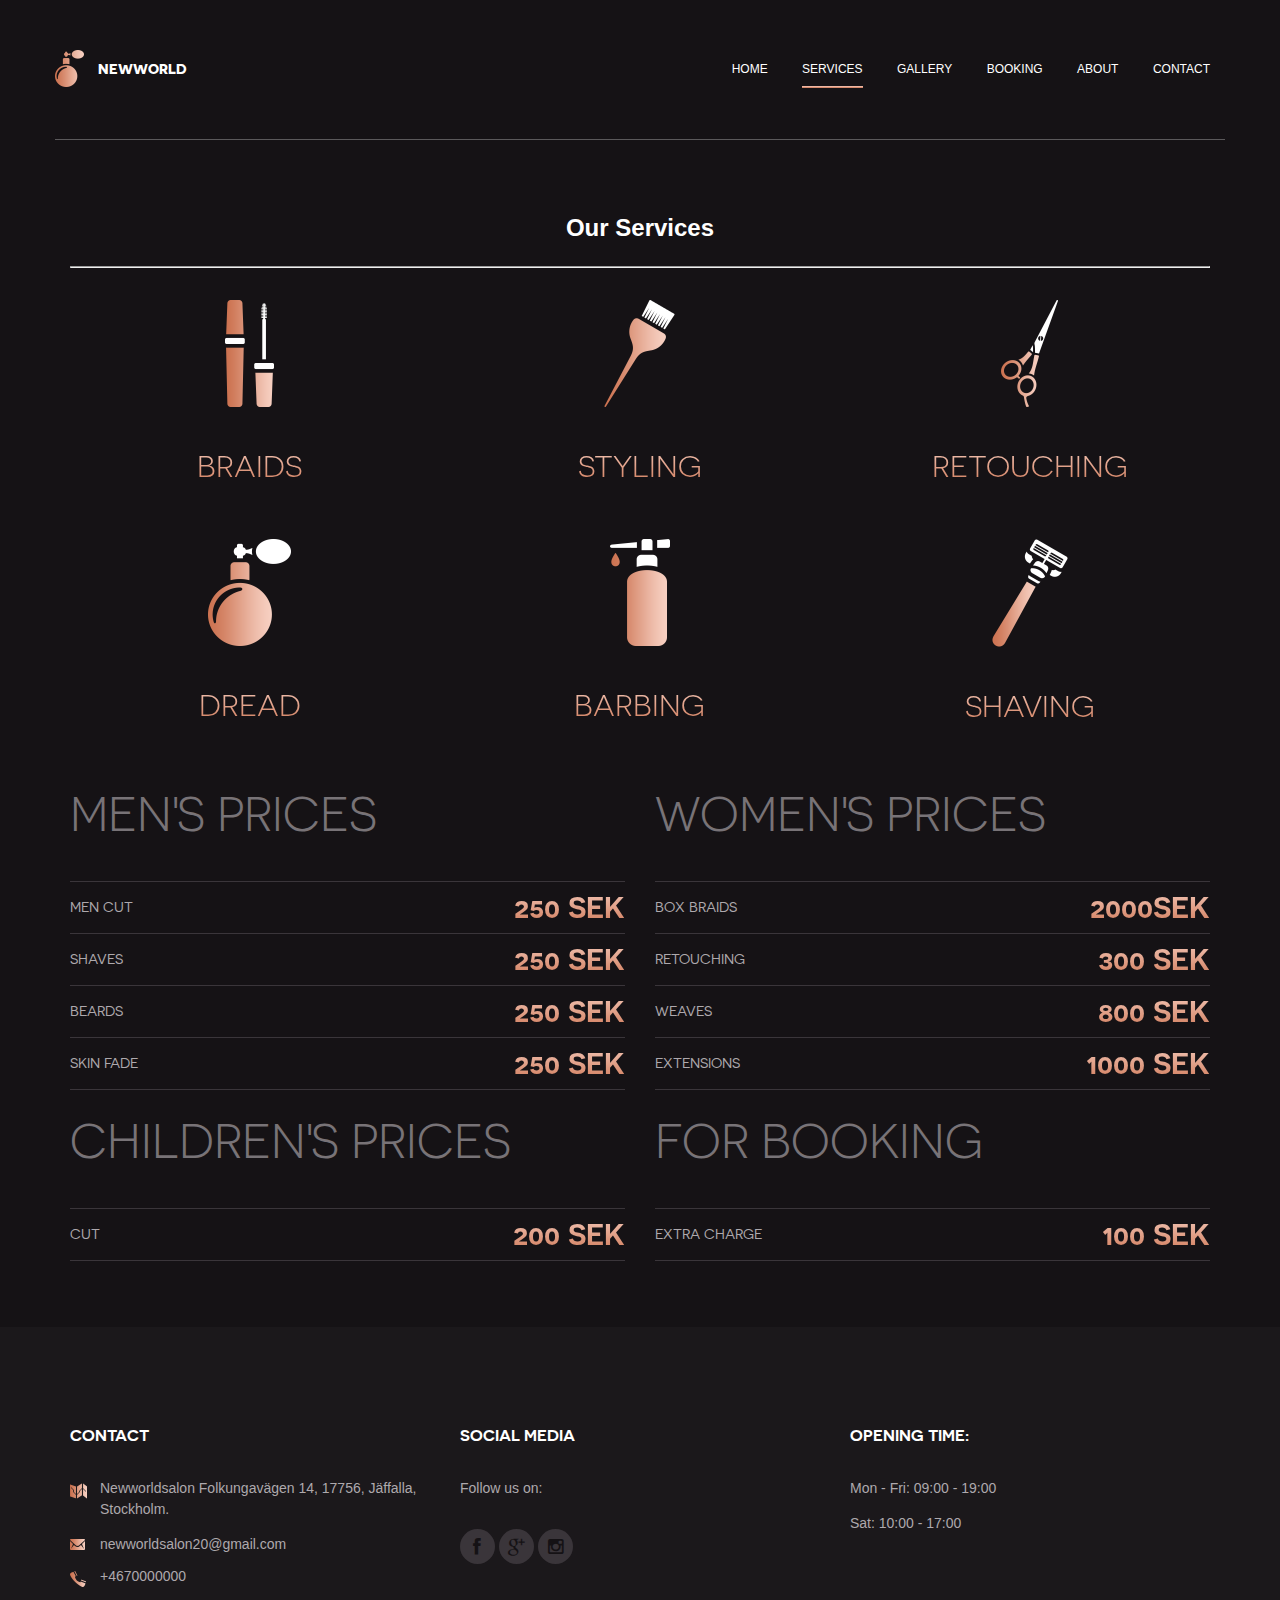
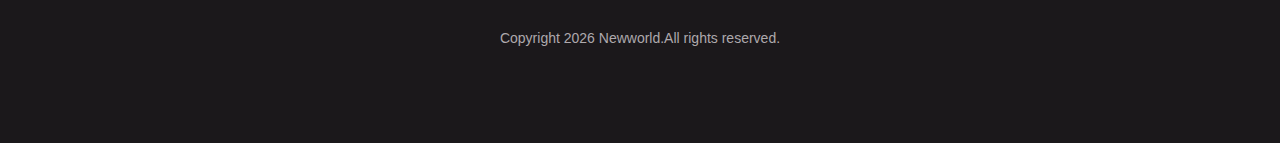
<file: service.html>
<!DOCTYPE html>
<html lang="en">
<head>
    <meta charset="UTF-8">
    <meta http-equiv="X-UA-Compatible" content="IE=edge">
    <meta name="viewport" content="width=device-width, initial-scale=1.0,maximum-scale=1">

    <title>Newworld | Service</title>
    <!-- Loading third party fonts -->
    <link href="fonts/font-awesome.min.css" rel="stylesheet" type="text/css">
    <link href="fonts/novecento-font/novecento-font.css" rel="stylesheet" type="text/css">
    <!-- Loading main css file -->
    <link rel="stylesheet" href="css/style.css">

    <!--[if lt IE 9]>
    <script src="js/ie-support/html5.js"></script>
    <script src="js/ie-support/respond.js"></script>
    <![endif]-->

</head>


<body>

<div id="site-content">

    <header class="site-header">
        <div class="container">
            <a id="branding" href="index.html">
                <img src="images/logo.png" alt="Newworld" class="logo">
                <div class="logo-copy">
                    <h1 class="site-title">Newworld</h1>
<!--                    <small class="site-description">Slogan goes here</small>-->
                </div>
            </a> <!-- #branding -->


            <!-- Default snippet for navigation -->
            <div class="main-navigation">
                <button type="button" class="menu-toggle"><i class="fa fa-bars"></i></button>
                <ul class="menu">
                    <li class="menu-item"><a href="index.html">Home</a></li>
                    <li class="menu-item current-menu-item"><a href="service.html">Services</a></li>
                    <li class="menu-item"><a href="gallery.html">Gallery</a></li>
                    <li class="menu-item"><a href="book.html">Booking</a></li>
                    <li class="menu-item"><a href="about.html">About</a></li>
                    <li class="menu-item"><a href="contact.html">Contact</a></li>
                </ul> <!-- .menu -->
            </div> <!-- .main-navigation -->

            <div class="mobile-navigation"></div>
        </div>
    </header>

    <main class="main-content">
        <div class="page">
            <div class="container">
                <h2 class="text-center">Our Services</h2>
                <hr/>
                <br/>

                <div class="row">
                    <div class="col-md-4">
                        <div class="feature">
                            <img src="images/icon-4.png" class="feature-image">
                            <h3 class="feature-title">Braids</h3>
                        </div>
                    </div>
                    <div class="col-md-4">
                        <div class="feature">
                            <img src="images/icon-7.png" class="feature-image">
                            <h3 class="feature-title">Styling</h3>
                        </div>
                    </div>
                    <div class="col-md-4">
                        <div class="feature">
                            <img src="images/icon-3.png" class="feature-image">
                            <h3 class="feature-title">Retouching</h3>
                        </div>
                    </div>
                </div>

                <div class="row">
                    <div class="col-md-4">
                        <div class="feature">
                            <img src="images/icon-1.png" class="feature-image">
                            <h3 class="feature-title">Dread</h3>
                        </div>
                    </div>
                    <div class="col-md-4">
                        <div class="feature">
                            <img src="images/icon-6.png" class="feature-image">
                            <h3 class="feature-title">Barbing</h3>
                        </div>
                    </div>
                    <div class="col-md-4">
                        <div class="feature">
                            <img src="images/icon-8.png" class="feature-image">
                            <h3 class="feature-title">Shaving</h3>
                        </div>
                    </div>
                </div>

                <div class="row">
                    <div class="col-md-6">
                        <div class="price-list">
                            <h2 class="section-title">Men's prices</h2>
                            <ul class="prices">
                                <li>Men cut<span class="price">250 SEK</span></li>
                                <li>shaves<span class="price">250 SEK</span></li>
                                <li>Beards<span class="price">250 SEK</span></li>
                                <li>Skin fade<span class="price">250 SEK</span></li>
                            </ul>
                        </div>
                    </div>
                    <div class="col-md-6">
                        <div class="price-list">
                            <h2 class="section-title">women's prices</h2>
                            <ul class="prices">
                                <li>Box Braids<span class="price">2000SEK</span></li>
                                <li>Retouching<span class="price">300 SEK</span></li>
                                <li>Weaves<span class="price">800 SEK</span></li>
                                <li>Extensions<span class="price">1000 SEK</span></li>
                            </ul>
                        </div>
                    </div>
                </div>
                <div class="row">
                    <div class="col-md-6">
                        <div class="price-list">
                            <h2 class="section-title">children's prices</h2>
                            <ul class="prices">
                                <li>Cut<span class="price">200 SEK</span></li>
                            </ul>
                        </div>
                    </div>
                    <div class="col-md-6">
                        <div class="price-list">
                            <h2 class="section-title">For booking</h2>
                            <ul class="prices">
                                <li>Extra charge<span class="price">100 SEK</span></li>
                            </ul>
                        </div>
                    </div>

                </div>
            </div>
        </div>
    </main>

    <footer class="site-footer">
        <div class="container">
            <div class="row">
                <div class="col-md-4">
                    <div class="widget contact-widget">
                        <h3 class="widget-title">Contact</h3>
                        <div class="contact-info">
                            <address>
                                <img src="images/icon-map-small.png" class="icon">
                                <p>Newworldsalon Folkungavägen 14, 17756, Jäffalla, Stockholm.</p>
                            </address>
                            <a href="mailto:newworldsalon20@gmail.com" class="mail"><img
                                    src="images/icon-envelope-small.png" class="icon">newworldsalon20@gmail.com</a>
                            <a href="tel:+4670000000" class="phone"><img src="images/icon-phone-small.png" class="icon">+4670000000</a>
                        </div>
                    </div>
                </div>
                <div class="col-md-4">
                    <div class="widget">
                        <h3 class="widget-title">Social Media</h3>
                        <p>Follow us on: </p>
                        <div class="social-links">
                            <a href="https://www.facebook.com/newworldsalon/?modal=admin_todo_tour"><i
                                    class="fa fa-facebook"></i></a>
                            <a href="mailto:newworldsalon20@gmail.com"><i class="fa fa-google-plus"></i></a>
                            <a href="https://www.instagram.com/newworldsalon2020/"><i class="fa fa-instagram"></i></a>
                        </div>
                    </div>
                </div>
                <div class="col-md-4">
                    <div class="widget">
                        <h3 class="widget-title">Opening time:</h3>
                        <p>Mon - Fri: 09:00 - 19:00</p>
                        <p>Sat: 10:00 - 17:00</p>
                    </div>
                </div>
            </div>

            <div class="colophon">
                <p>Copyright
                    <script>document.write(new Date().getFullYear())</script>
                    Newworld.All rights reserved.
                </p>
            </div>
        </div>
    </footer>
</div>


<script src="js/jquery-1.11.1.min.js"></script>
<script src="js/plugins.js"></script>
<script src="js/app.js"></script>

</body>

</html>
</file>
<file: fonts/novecento-font/novecento-font.css>
/*
 * Web Fonts from fontspring.com
 *
 * All OpenType features and all extended glyphs have been removed.
 * Fully installable fonts can be purchased at http://www.fontspring.com
 *
 * The fonts included in this stylesheet are subject to the End User License you purchased
 * from Fontspring. The fonts are protected under domestic and international trademark and 
 * copyright law. You are prohibited from modifying, reverse engineering, duplicating, or
 * distributing this font software.
 *
 * (c) 2010-2014 Fontspring
 *
 *
 *
 *
 * The fonts included are copyrighted by the vendor listed below.
 *
 * Vendor:      Synthview Type Design
 * License URL: http://www.fontspring.com/licenses/synthview/webfont
 *
 *
 */

@font-face {
    font-family: 'Novecento Sans';
    src: url('Novecentosanswide-Bold-webfont.eot');
    src: url('Novecentosanswide-Bold-webfont.eot?#iefix') format('embedded-opentype'),
         url('Novecentosanswide-Bold-webfont.woff2') format('woff2'),
         url('Novecentosanswide-Bold-webfont.woff') format('woff'),
         url('Novecentosanswide-Bold-webfont.ttf') format('truetype'),
         url('Novecentosanswide-Bold-webfont.svg#novecento_sans_wide_bookbold') format('svg');
    font-weight: 700;
    font-style: normal;

}

@font-face {
    font-family: 'Novecento Sans';
    src: url('Novecentosanswide-Book-webfont.eot');
    src: url('Novecentosanswide-Book-webfont.eot?#iefix') format('embedded-opentype'),
         url('Novecentosanswide-Book-webfont.woff2') format('woff2'),
         url('Novecentosanswide-Book-webfont.woff') format('woff'),
         url('Novecentosanswide-Book-webfont.ttf') format('truetype'),
         url('Novecentosanswide-Book-webfont.svg#novecento_sans_widebook') format('svg');
    font-weight: 300;
    font-style: normal;

}

@font-face {
    font-family: 'Novecento Sans';
    src: url('Novecentosanswide-DemiBold-webfont.eot');
    src: url('Novecentosanswide-DemiBold-webfont.eot?#iefix') format('embedded-opentype'),
         url('Novecentosanswide-DemiBold-webfont.woff2') format('woff2'),
         url('Novecentosanswide-DemiBold-webfont.woff') format('woff'),
         url('Novecentosanswide-DemiBold-webfont.ttf') format('truetype'),
         url('Novecentosanswide-DemiBold-webfont.svg#novecento_sans_widedemibold') format('svg');
    font-weight: 600;
    font-style: normal;

}

@font-face {
    font-family: 'Novecento Sans';
    src: url('Novecentosanswide-Light-webfont.eot');
    src: url('Novecentosanswide-Light-webfont.eot?#iefix') format('embedded-opentype'),
         url('Novecentosanswide-Light-webfont.woff2') format('woff2'),
         url('Novecentosanswide-Light-webfont.woff') format('woff'),
         url('Novecentosanswide-Light-webfont.ttf') format('truetype'),
         url('Novecentosanswide-Light-webfont.svg#novecento_sans_widelight') format('svg');
    font-weight: 200;
    font-style: normal;

}

@font-face {
    font-family: 'Novecento Sans';
    src: url('Novecentosanswide-Medium-webfont.eot');
    src: url('Novecentosanswide-Medium-webfont.eot?#iefix') format('embedded-opentype'),
         url('Novecentosanswide-Medium-webfont.woff2') format('woff2'),
         url('Novecentosanswide-Medium-webfont.woff') format('woff'),
         url('Novecentosanswide-Medium-webfont.ttf') format('truetype'),
         url('Novecentosanswide-Medium-webfont.svg#novecento_sans_widemedium') format('svg');
    font-weight: 500;
    font-style: normal;

}

@font-face {
    font-family: 'Novecento Sans';
    src: url('Novecentosanswide-Normal-webfont.eot');
    src: url('Novecentosanswide-Normal-webfont.eot?#iefix') format('embedded-opentype'),
         url('Novecentosanswide-Normal-webfont.woff2') format('woff2'),
         url('Novecentosanswide-Normal-webfont.woff') format('woff'),
         url('Novecentosanswide-Normal-webfont.ttf') format('truetype'),
         url('Novecentosanswide-Normal-webfont.svg#novecento_sans_widenormal') format('svg');
    font-weight: 400;
    font-style: normal;

}
</file>
<file: css/style.css>
/*!
 * Project_Name: Beauty Salon Template
 * Author: Themezy
 * Email: info@themezy.com
 * URL: http://themezy.com
 */
/*===========================================  Importing CSS Libraries ===========================================*/
article, aside, details, figcaption, figure, footer, header, hgroup, nav, section, summary {
    display: block;
}

audio, canvas, video {
    display: inline-block;
}

audio:not([controls]) {
    display: none;
    height: 0;
}

[hidden], template {
    display: none;
}

html {
    background: #fff;
    color: #000;
    -webkit-text-size-adjust: 100%;
    -ms-text-size-adjust: 100%;
}

html, button, input, select, textarea {
    font-family: sans-serif;
}

body {
    margin: 0;
}

a {
    background: transparent;
}

a:focus {
    outline: thin dotted;
}

a:hover, a:active {
    outline: 0;
}

h1 {
    font-size: 2em;
    margin: 0.67em 0;
}

h2 {
    font-size: 1.5em;
    margin: 0.83em 0;
}

h3 {
    font-size: 1.17em;
    margin: 1em 0;
}

h4 {
    font-size: 1em;
    margin: 1.33em 0;
}

h5 {
    font-size: 0.83em;
    margin: 1.67em 0;
}

h6 {
    font-size: 0.75em;
    margin: 2.33em 0;
}

abbr[title] {
    border-bottom: 1px dotted;
}

b, strong {
    font-weight: bold;
}

dfn {
    font-style: italic;
}

mark {
    background: #ff0;
    color: #000;
}

code, kbd, pre, samp {
    font-family: monospace, serif;
    font-size: 1em;
}

pre {
    white-space: pre;
    white-space: pre-wrap;
    word-wrap: break-word;
}

q {
    quotes: "\201C" "\201D" "\2018" "\2019";
}

q:before, q:after {
    content: '';
    content: none;
}

small {
    font-size: 80%;
}

sub, sup {
    font-size: 75%;
    line-height: 0;
    position: relative;
    vertical-align: baseline;
}

sup {
    top: -0.5em;
}

sub {
    bottom: -0.25em;
}

img {
    border: 0;
}

svg:not(:root) {
    overflow: hidden;
}

figure {
    margin: 0;
}

fieldset {
    border: 1px solid #c0c0c0;
    margin: 0 2px;
    padding: 0.35em 0.625em 0.75em;
}

legend {
    border: 0;
    padding: 0;
    white-space: normal;
}

button, input, select, textarea {
    font-family: inherit;
    font-size: 100%;
    margin: 0;
    vertical-align: baseline;
}

button, input {
    line-height: normal;
}

button, select {
    text-transform: none;
}

button, html input[type="button"], input[type="reset"], input[type="submit"] {
    -webkit-appearance: button;
    cursor: pointer;
}

button[disabled], input[disabled] {
    cursor: default;
}

input[type="checkbox"], input[type="radio"] {
    -moz-box-sizing: border-box;
    box-sizing: border-box;
    padding: 0;
}

input[type="search"] {
    -webkit-appearance: textfield;
    -moz-box-sizing: content-box;
    box-sizing: content-box;
}

input[type="search"]::-webkit-search-cancel-button, input[type="search"]::-webkit-search-decoration {
    -webkit-appearance: none;
}

button::-moz-focus-inner, input::-moz-focus-inner {
    border: 0;
    padding: 0;
}

textarea {
    overflow: auto;
    vertical-align: top;
}

table {
    border-collapse: collapse;
    border-spacing: 0;
}

*, *:before, *:after {
    -moz-box-sizing: border-box;
    box-sizing: border-box;
}

/* Global Styles */
body {
    background-color: #151215;
    color: #aea9ad;
    font-family: Arial, "Open Sans", serif;
    font-size: 16px;
    font-weight: 400;
    line-height: 1.5;
}

a {
    text-decoration: none;
    color: #aea9ad;
    border-bottom: 1px solid transparent;
    -webkit-transition: .3s ease;
    transition: .3s ease;
}

a:hover {
    color: white;
}

address {
    font-style: normal;
}

p {
    margin-top: 0;
}

.text-center {
    text-align: center;
}

form input:not([type="submit"]), form textarea {
    padding: 20px 20px;
    background: none;
    display: block;
    border: 2px solid #2c282c;
}

/* Reusable Components Style */
.hero-slider {
    position: relative;
}

.hero-slider .slides {
    list-style: none;
    margin: 0;
    padding: 0;
    *zoom: 1;
}

.hero-slider .slides:after {
    content: " ";
    clear: both;
    display: block;
    overflow: hidden;
    height: 0;
}

.hero-slider .slides li {
    margin-right: -100%;
    width: 100%;
    float: left;
    background-size: cover;
    min-height: 860px;
    background-position: center center;
    padding-top: 200px;
}

.hero-slider .slides .slider-subtitle {
    font-size: 30px;
    font-size: 1.875rem;
    color: white;
    text-transform: uppercase;
    font-weight: 300;
    font-family: "Novecento Sans", "Open Sans", sans-serif;
    margin: 0;
    line-height: 1;
}

.hero-slider .slides .slider-title {
    color: #cc7250;
    font-size: 3.625rem;
    font-weight: 300;
    font-family: "Novecento Sans", "Open Sans", sans-serif;
    text-transform: uppercase;
    margin: 12% 0 30px;
    line-height: 1;
    background-image: -webkit-linear-gradient(90deg, #cc7250, #f7d0c2);
    -webkit-background-clip: text;
    -webkit-text-fill-color: transparent;
}

.hero-slider .slides p {
    width: 50%;
    margin-bottom: 50px;
}

@media screen and (max-width: 990px) {
    .hero-slider .slides p {
        width: 100%;
    }
}

.hero-slider .flex-control-paging {
    position: absolute;
    bottom: 0;
    z-index: 9;
    bottom: 30px;
    width: 100%;
    text-align: center;
}

.hero-slider .flex-control-paging li {
    display: inline-block;
    margin: 0 5px;
}

.hero-slider .flex-control-paging li a {
    display: block;
    width: 15px;
    height: 15px;
    border: 2px solid white;
    overflow: hidden;
    text-indent: -9999px;
    -webkit-transition: .3s ease;
    transition: .3s ease;
    cursor: pointer;
}

.hero-slider .flex-control-paging li a.flex-active {
    border: none;
    background-repeat: no-repeat;
    background-image: url("../images/paging.png");
}

@media all and (-webkit-min-device-pixel-ratio: 1.5), all and (-o-min-device-pixel-ratio: 3 / 2), all and (min--moz-device-pixel-ratio: 1.5), all and (min-device-pixel-ratio: 1.5) {
    .hero-slider .flex-control-paging li a.flex-active {
        background-image: url("../images/paging@2x.png");
        background-size: 15px 15px;
    }
}

.fullwidth-block .container {
    padding: 50px 0;
    border-bottom: 1px solid #2c282c;
}

.fullwidth-block:last-child .container {
    border-bottom: none;
}

.section-title {
    text-align: center;
    font-size: 48px;
    font-size: 3rem;
    text-transform: uppercase;
    color: #787377;
    margin: 0 0 50px;
    font-weight: 300;
    font-family: "Novecento Sans", "Open Sans", sans-serif;
}

.button {
    padding: 10px 20px;
    margin-bottom: 30px;
    border: 2px solid #cc7250;
    position: relative;
    color: #cc7250;
    font-family: "Novecento Sans", "Open Sans", sans-serif;
    font-weight: 600;
    font-size: 12px;
    font-size: 0.75rem;
    text-transform: uppercase;
    -webkit-transition: .3s ease;
    transition: .3s ease;
}

.button:hover {
    color: #f7d0c2;
    border-color: #f7d0c2;
}

.button.no-gradient {
    border: 2px solid #2c282c;
    color: #2c282c;
}

.button.no-gradient:hover {
    border-color: #cc7250;
    color: #cc7250;
}

.button.large {
    padding: 20px 30px;
}

.social-links {
    margin: 30px 0;
}

.social-links a {
    display: inline-block;
    width: 35px;
    height: 35px;
    text-align: center;
    font-size: 18px;
    font-size: 1.125rem;
    line-height: 2;
    background-color: #3a353a;
    border-radius: 50%;
    color: #151215;
}

.social-links a:hover {
    background-color: #cc7250;
}

.feature {
    text-align: center;
    margin-bottom: 50px;
}

.feature .feature-title {
    font-size: 30px;
    font-size: 1.875rem;
    text-transform: uppercase;
    font-weight: 300;
    font-family: "Novecento Sans", "Open Sans", sans-serif;
    background-image: -webkit-linear-gradient(90deg, #cc7250, #f7d0c2);
    -webkit-background-clip: text;
    -webkit-text-fill-color: transparent;
    margin-bottom: 20px;
}

.team {
    text-align: center;
    margin-bottom: 30px;
}

.team .team-image {
    width: 188px;
    height: 188px;
    border-radius: 50%;
    overflow: hidden;
    margin: 0 auto;
}

.team .team-image img {
    display: block;
    max-width: 100%;
    width: 100%;
}

.team .team-name {
    font-size: 24px;
    font-size: 1.5rem;
    text-transform: uppercase;
    font-weight: 300;
    font-family: "Novecento Sans", "Open Sans", sans-serif;
    background-image: -webkit-linear-gradient(90deg, #cc7250, #f7d0c2);
    -webkit-background-clip: text;
    -webkit-text-fill-color: transparent;
    margin-bottom: 20px;
}

.team.small .team-image {
    width: 170px;
    height: 170px;
}

.team.small .team-name {
    font-size: 14px;
    font-size: 0.875rem;
    font-weight: 700;
}

.team.small p {
    font-size: 14px;
    font-size: 0.875rem;
}

.news {
    *zoom: 1;
    position: relative;
    padding-left: 100px;
    margin-bottom: 30px;
    min-height: 100px;
}

.news:after {
    content: " ";
    clear: both;
    display: block;
    overflow: hidden;
    height: 0;
}

.news .entry-date {
    width: 70px;
    position: absolute;
    left: 0;
    top: 0;
    text-align: center;
}

.news .entry-date .date {
    font-size: 60px;
    font-size: 3.75rem;
    line-height: 1;
    font-weight: 300;
    font-family: "Novecento Sans", "Open Sans", sans-serif;
    background-image: -webkit-linear-gradient(90deg, #cc7250, #f7d0c2);
    -webkit-background-clip: text;
    -webkit-text-fill-color: transparent;
}

.news .entry-date .monthyear {
    color: #837e82;
    font-family: "Novecento Sans", "Open Sans", sans-serif;
    font-weight: 300;
    font-size: 18px;
    font-size: 1.125rem;
}

.news .entry-detail {
    float: left;
}

/* Filterable nav */
.filterable-nav {
    display: inline-block;
    margin: 0 auto;
    padding: 20px;
    border: 2px solid #3a353a;
    margin-bottom: 50px;
}

.filterable-nav .mobile-filter {
    display: none;
}

.filterable-nav a {
    padding: 5px;
    display: inline-block;
    margin: 0 10px;
    color: #dfdfdf;
    text-transform: uppercase;
    font-family: "Novecento Sans", "Open Sans", sans-serif;
    position: relative;
    font-size: 12px;
    font-size: 0.75rem;
}

.filterable-nav a:after {
    content: " ";
    width: 100%;
    height: 2px;
    position: absolute;
    bottom: 0;
    left: 0;
    background-color: #cc7250;
    background-image: -webkit-linear-gradient(90deg, #cc7250, #f7d0c2);
    opacity: 0;
    -webkit-transition: .3s ease;
    transition: .3s ease;
}

.filterable-nav a.current:after, .filterable-nav a:hover:after {
    opacity: 1;
}

/* Filterable items */
.filterable-items .filterable-item {
    -webkit-transition-property: -webkit-transform, opacity;
    transition-property: transform, opacity;
    -webkit-transition-duration: .3s;
    transition-duration: .3s;
}

.filterable-items {
    margin: 0 -15px;
}

.filterable-item {
    padding: 0 15px;
    width: 24.9%;
    float: left;
}

@media screen and (max-width: 768px) {
    .filterable-item {
        width: 50%;
    }
}

@media screen and (max-width: 480px) {
    .filterable-item {
        width: 100%;
    }
}

/**** disabling Isotope CSS3 transitions ****/
.filterable-items.no-transition, .filterable-items.no-transition .filterable-item, .filterable-items .filterable-item.no-transition {
    -webkit-transition-duration: 0s;
    transition-duration: 0s;
}

.gallery-item {
    margin-bottom: 30px;
}

.gallery-item figure img {
    width: 100%;
    object-fit: cover;
    object-position: center;
    display: block;
    height: 330px;
    margin-bottom: 0;
}

.gallery-item figure figcaption {
    background-color: #1b181b;
    padding: 15px 20px 17px;
    position: relative;
}

.gallery-item figure figcaption:after {
    content: " ";
    right: 0;
    height: 2px;
    background-color: #cc7250;
    background-image: -webkit-linear-gradient(90deg, #cc7250, #f7d0c2);
    bottom: 0;
    left: 0;
    position: absolute;
    display: block;
}

.gallery-item figure .gallery-title {
    margin: 0;
    font-size: 14px;
    font-size: 0.875rem;
    font-family: "Novecento Sans", "Open Sans", sans-serif;
    text-transform: uppercase;
    color: white;
    font-weight: 400;
}

.gallery-item figure p {
    font-size: 14px;
    font-size: 0.875rem;
    margin: 0;
}

.contact-form {
    margin-bottom: 50px;
    *zoom: 1;
}

.contact-form:after {
    content: " ";
    clear: both;
    display: block;
    overflow: hidden;
    height: 0;
}

.contact-form input:not([type="submit"]), .contact-form textarea {
    background-repeat: no-repeat !important;
    background-position: 10px center;
    padding: 15px 15px 15px 40px;
    width: 100%;
    margin-bottom: 10px;
    color: #5f5e5f;
    outline: none;
    -webkit-transition: .3s ease;
    transition: .3s ease;
}

.contact-form input:not([type="submit"]):hover, .contact-form input:not([type="submit"]):active, .contact-form input:not([type="submit"]):focus, .contact-form textarea:hover, .contact-form textarea:active, .contact-form textarea:focus {
    border-color: #cc7250;
}

.contact-form textarea {
    background-position: 10px 15px;
}

.contact-form #name {
    background-image: url("../images/icon-contact-user.png");
}

@media all and (-webkit-min-device-pixel-ratio: 1.5), all and (-o-min-device-pixel-ratio: 3 / 2), all and (min--moz-device-pixel-ratio: 1.5), all and (min-device-pixel-ratio: 1.5) {
    .contact-form #name {
        background-image: url("../images/icon-contact-user@2x.png");
        background-size: 16px 18px;
    }
}

.contact-form #email {
    background-image: url("../images/icon-contact-envelope.png");
}

@media all and (-webkit-min-device-pixel-ratio: 1.5), all and (-o-min-device-pixel-ratio: 3 / 2), all and (min--moz-device-pixel-ratio: 1.5), all and (min-device-pixel-ratio: 1.5) {
    .contact-form #email {
        background-image: url("../images/icon-contact-envelope@2x.png");
        background-size: 16px 11px;
    }
}

.contact-form #website {
    background-image: url("../images/icon-contact-globe.png");
}

@media all and (-webkit-min-device-pixel-ratio: 1.5), all and (-o-min-device-pixel-ratio: 3 / 2), all and (min--moz-device-pixel-ratio: 1.5), all and (min-device-pixel-ratio: 1.5) {
    .contact-form #website {
        background-image: url("../images/icon-contact-globe@2x.png");
        background-size: 16px 16px;
    }
}

.contact-form #message {
    background-image: url("../images/icon-contact-pencil.png");
    min-height: 200px;
}

@media all and (-webkit-min-device-pixel-ratio: 1.5), all and (-o-min-device-pixel-ratio: 3 / 2), all and (min--moz-device-pixel-ratio: 1.5), all and (min-device-pixel-ratio: 1.5) {
    .contact-form #message {
        background-image: url("../images/icon-contact-pencil@2x.png");
        background-size: 16px 17px;
    }
}

.contact-form #password {
    background-image: url("../images/icon-contact-pencil.png");
}

@media all and (-webkit-min-device-pixel-ratio: 1.5), all and (-o-min-device-pixel-ratio: 3 / 2), all and (min--moz-device-pixel-ratio: 1.5), all and (min-device-pixel-ratio: 1.5) {
    .contact-form #password {
        background-image: url("../images/icon-contact-pencil@2x.png");
        background-size: 16px 17px;
    }
}

.contact-form button {
    background: none;
    float: right;
}

.map {
    min-height: 350px;
}

.address-info {
    padding: 20px 20px 22px;
    position: relative;
    background-color: #1b181b;
    font-size: 14px;
    font-size: 0.875rem;
}

.address-info:after {
    content: " ";
    width: 100%;
    height: 2px;
    background-image: -webkit-linear-gradient(90deg, #cc7250, #f7d0c2);
    bottom: 0;
    left: 0;
    position: absolute;
}

.address-info address, .address-info .contact-info {
    display: inline-block;
    vertical-align: top;
}

.address-info address p, .address-info .contact-info p {
    margin: 0;
}

.address-info address {
    width: 200px;
    padding-left: 30px;
    position: relative;
    margin-right: 20px;
}

.address-info address .icon {
    position: absolute;
    left: 0;
    top: 5px;
}

.address-info .contact-info a {
    display: block;
}

.address-info .contact-info .mail, .address-info .contact-info .phone {
    position: relative;
    padding-left: 30px;
}

.address-info .contact-info .mail .icon, .address-info .contact-info .phone .icon {
    position: absolute;
    top: 5px;
    left: 0;
}

.subscribe-form {
    position: relative;
}

.subscribe-form input:not([type="submit"]) {
    width: 100%;
    border: 2px solid #3a353a;
    padding: 15px 20px;
    background: transparent;
    color: white;
    outline: none;
    -webkit-transition: .3s ease;
    transition: .3s ease;
}

.subscribe-form input:not([type="submit"]):active, .subscribe-form input:not([type="submit"]):hover, .subscribe-form input:not([type="submit"]):focus {
    border-color: #cc7250;
}

.subscribe-form input[type="email"]:active + input[type="submit"], .subscribe-form input[type="email"]:hover + input[type="submit"], .subscribe-form input[type="email"]:focus + input[type="submit"] {
    border-color: #cc7250;
}

.subscribe-form input[type="submit"] {
    position: absolute;
    right: 0;
    top: 0;
    bottom: 0;
    padding: 15px 20px;
    background: none;
    border: 2px solid #3a353a;
    color: #cc7250;
    text-transform: uppercase;
    outline: none;
    font-size: 12px;
    font-size: 0.75rem;
    font-family: "Novecento Sans", "Open Sans", sans-serif;
    -webkit-transition: .3s ease;
    transition: .3s ease;
}

.prices {
    list-style: none;
    padding-left: 0;
}

.prices li {
    padding: 15px 0;
    border-bottom: 1px solid #3a353a;
    font-family: "Novecento Sans", "Open Sans", sans-serif;
    text-transform: uppercase;
    font-size: 14px;
    font-size: 0.875rem;
}

.prices li:first-child {
    border-top: 1px solid #3a353a;
}

.prices li .price {
    float: right;
    font-size: 30px;
    font-size: 1.875rem;
    font-weight: 600;
    background-image: -webkit-linear-gradient(90deg, #cc7250, #f7d0c2);
    -webkit-background-clip: text;
    -webkit-text-fill-color: transparent;
    position: relative;
    margin-top: -12px;
}

/* IMAGE LIGHTBOX SELECTOR */
#imagelightbox {
    cursor: pointer;
    position: fixed;
    z-index: 10000;
    -ms-touch-action: none;
    touch-action: none; /* 50 */
    box-shadow: 0 0 3.125em rgba(0, 0, 0, 0.75); /* 50 */
}

/* ACTIVITY INDICATION */
#imagelightbox-loading, #imagelightbox-loading div {
    border-radius: 50%;
}

#imagelightbox-loading {
    width: 2.5em; /* 40 */
    height: 2.5em; /* 40 */
    background-color: #444;
    background-color: rgba(0, 0, 0, 0.5);
    position: fixed;
    z-index: 10003;
    top: 50%;
    left: 50%;
    padding: 0.625em; /* 10 */
    margin: -1.25em 0 0 -1.25em; /* 20 */ /* 40 */
    box-shadow: 0 0 2.5em rgba(0, 0, 0, 0.75); /* 40 */
}

#imagelightbox-loading div {
    width: 1.25em; /* 20 */
    height: 1.25em; /* 20 */
    background-color: #fff;
    -webkit-animation: imagelightbox-loading .5s ease infinite;
    animation: imagelightbox-loading .5s ease infinite;
}

@-webkit-keyframes imagelightbox-loading {
    from {
        opacity: .5;
        -webkit-transform: scale(0.75);
    }
    50% {
        opacity: 1;
        -webkit-transform: scale(1);
    }
    to {
        opacity: .5;
        -webkit-transform: scale(0.75);
    }
}

@keyframes imagelightbox-loading {
    from {
        opacity: .5;
        -webkit-transform: scale(0.75);
        transform: scale(0.75);
    }
    50% {
        opacity: 1;
        -webkit-transform: scale(1);
        transform: scale(1);
    }
    to {
        opacity: .5;
        -webkit-transform: scale(0.75);
        transform: scale(0.75);
    }
}

/* OVERLAY */
#imagelightbox-overlay {
    background-color: #fff;
    background-color: rgba(255, 255, 255, 0.9);
    position: fixed;
    z-index: 9998;
    top: 0;
    right: 0;
    bottom: 0;
    left: 0;
}

/* "CLOSE" BUTTON */
#imagelightbox-close {
    width: 2.5em; /* 40 */
    height: 2.5em; /* 40 */
    text-align: left;
    border: none;
    background-color: #666;
    border-radius: 50%;
    position: fixed;
    z-index: 10002;
    top: 2.5em; /* 40 */
    right: 2.5em; /* 40 */
    -webkit-transition: color .3s ease;
    transition: color .3s ease;
}

#imagelightbox-close:hover, #imagelightbox-close:focus {
    background-color: #111;
}

#imagelightbox-close:before, #imagelightbox-close:after {
    width: 2px;
    background-color: #fff;
    content: '';
    position: absolute;
    top: 20%;
    bottom: 20%;
    left: 50%;
    margin-left: -1px;
}

#imagelightbox-close:before {
    -webkit-transform: rotate(45deg);
    -ms-transform: rotate(45deg);
    transform: rotate(45deg);
}

#imagelightbox-close:after {
    -webkit-transform: rotate(-45deg);
    -ms-transform: rotate(-45deg);
    transform: rotate(-45deg);
}

/* CAPTION */
#imagelightbox-caption {
    text-align: center;
    color: #fff;
    background-color: #666;
    position: fixed;
    z-index: 10001;
    left: 0;
    right: 0;
    bottom: 0;
    padding: 0.625em; /* 10 */
}

/* NAVIGATION */
#imagelightbox-nav {
    background-color: #444;
    background-color: rgba(0, 0, 0, 0.5);
    border-radius: 20px;
    position: fixed;
    z-index: 10001;
    left: 50%;
    bottom: 3.75em; /* 60 */
    padding: 0.313em; /* 5 */
    -webkit-transform: translateX(-50%);
    -ms-transform: translateX(-50%);
    transform: translateX(-50%);
}

#imagelightbox-nav button {
    width: 1em; /* 20 */
    height: 1em; /* 20 */
    background-color: transparent;
    border: 1px solid #fff;
    border-radius: 50%;
    display: inline-block;
    margin: 0 0.313em; /* 5 */
}

#imagelightbox-nav button.active {
    background-color: #fff;
}

/* ARROWS */
.imagelightbox-arrow {
    width: 3.75em; /* 60 */
    height: 7.5em; /* 120 */
    background-color: #444;
    background-color: rgba(0, 0, 0, 0.5);
    vertical-align: middle;
    display: none;
    position: fixed;
    z-index: 10001;
    top: 50%;
    margin-top: -3.75em; /* 60 */
    border: none;
}

.imagelightbox-arrow:hover, .imagelightbox-arrow:focus {
    background-color: #666;
    background-color: rgba(0, 0, 0, 0.75);
}

.imagelightbox-arrow:active {
    background-color: #111;
}

.imagelightbox-arrow-left {
    left: 2.5em; /* 40 */
}

.imagelightbox-arrow-right {
    right: 2.5em; /* 40 */
}

.imagelightbox-arrow:before {
    width: 0;
    height: 0;
    border: 1em solid transparent;
    content: '';
    display: inline-block;
    margin-bottom: -0.125em; /* 2 */
}

.imagelightbox-arrow-left:before {
    border-left: none;
    border-right-color: #fff;
    margin-left: -0.313em; /* 5 */
}

.imagelightbox-arrow-right:before {
    border-right: none;
    border-left-color: #fff;
    margin-right: -0.313em; /* 5 */
}

#imagelightbox-loading, #imagelightbox-overlay, #imagelightbox-close, #imagelightbox-caption, #imagelightbox-nav, .imagelightbox-arrow {
    -webkit-animation: fade-in .25s linear;
    animation: fade-in .25s linear;
}

@-webkit-keyframes fade-in {
    from {
        opacity: 0;
    }
    to {
        opacity: 1;
    }
}

@keyframes fade-in {
    from {
        opacity: 0;
    }
    to {
        opacity: 1;
    }
}

@media only screen and (max-width: 41.25em) {
    #container {
        width: 100%;
    }

    #imagelightbox-close {
        top: 1.25em; /* 20 */
        right: 1.25em; /* 20 */
    }

    #imagelightbox-nav {
        bottom: 1.25em; /* 20 */
    }

    .imagelightbox-arrow {
        width: 2.5em; /* 40 */
        height: 3.75em; /* 60 */
        margin-top: -2.75em; /* 30 */
    }

    .imagelightbox-arrow-left {
        left: 1.25em; /* 20 */
    }

    .imagelightbox-arrow-right {
        right: 1.25em; /* 20 */
    }
}

@media only screen and (max-width: 20em) {
    .imagelightbox-arrow-left {
        left: 0;
    }

    .imagelightbox-arrow-right {
        right: 0;
    }
}

.container {
    margin-right: auto;
    margin-left: auto;
    padding-left: 15px;
    padding-right: 15px;
    *zoom: 1;
}

.container:after {
    content: " ";
    clear: both;
    display: block;
    overflow: hidden;
    height: 0;
}

@media (min-width: 768px) {
    .container {
        width: 750px;
    }
}

@media (min-width: 992px) {
    .container {
        width: 970px;
    }
}

@media (min-width: 1200px) {
    .container {
        width: 1170px;
    }
}

.container-fluid {
    margin-right: auto;
    margin-left: auto;
    padding-left: 15px;
    padding-right: 15px;
    *zoom: 1;
}

.container-fluid:after {
    content: " ";
    clear: both;
    display: block;
    overflow: hidden;
    height: 0;
}

.row {
    margin-left: -15px;
    margin-right: -15px;
    *zoom: 1;
}

.row:after {
    content: " ";
    clear: both;
    display: block;
    overflow: hidden;
    height: 0;
}

.col-xs-1, .col-sm-1, .col-md-1, .col-lg-1, .col-xs-2, .col-sm-2, .col-md-2, .col-lg-2, .col-xs-3, .col-sm-3, .col-md-3, .col-lg-3, .col-xs-4, .col-sm-4, .col-md-4, .col-lg-4, .col-xs-5, .col-sm-5, .col-md-5, .col-lg-5, .col-xs-6, .col-sm-6, .col-md-6, .col-lg-6, .col-xs-7, .col-sm-7, .col-md-7, .col-lg-7, .col-xs-8, .col-sm-8, .col-md-8, .col-lg-8, .col-xs-9, .col-sm-9, .col-md-9, .col-lg-9, .col-xs-10, .col-sm-10, .col-md-10, .col-lg-10, .col-xs-11, .col-sm-11, .col-md-11, .col-lg-11, .col-xs-12, .col-sm-12, .col-md-12, .col-lg-12 {
    position: relative;
    min-height: 1px;
    padding-left: 15px;
    padding-right: 15px;
}

.col-xs-1, .col-xs-2, .col-xs-3, .col-xs-4, .col-xs-5, .col-xs-6, .col-xs-7, .col-xs-8, .col-xs-9, .col-xs-10, .col-xs-11, .col-xs-12 {
    float: left;
}

.col-xs-1 {
    width: 8.33333%;
}

.col-xs-2 {
    width: 16.66667%;
}

.col-xs-3 {
    width: 25%;
}

.col-xs-4 {
    width: 33.33333%;
}

.col-xs-5 {
    width: 41.66667%;
}

.col-xs-6 {
    width: 50%;
}

.col-xs-7 {
    width: 58.33333%;
}

.col-xs-8 {
    width: 66.66667%;
}

.col-xs-9 {
    width: 75%;
}

.col-xs-10 {
    width: 83.33333%;
}

.col-xs-11 {
    width: 91.66667%;
}

.col-xs-12 {
    width: 100%;
}

.col-xs-pull-0 {
    right: auto;
}

.col-xs-pull-1 {
    right: 8.33333%;
}

.col-xs-pull-2 {
    right: 16.66667%;
}

.col-xs-pull-3 {
    right: 25%;
}

.col-xs-pull-4 {
    right: 33.33333%;
}

.col-xs-pull-5 {
    right: 41.66667%;
}

.col-xs-pull-6 {
    right: 50%;
}

.col-xs-pull-7 {
    right: 58.33333%;
}

.col-xs-pull-8 {
    right: 66.66667%;
}

.col-xs-pull-9 {
    right: 75%;
}

.col-xs-pull-10 {
    right: 83.33333%;
}

.col-xs-pull-11 {
    right: 91.66667%;
}

.col-xs-pull-12 {
    right: 100%;
}

.col-xs-push-0 {
    left: auto;
}

.col-xs-push-1 {
    left: 8.33333%;
}

.col-xs-push-2 {
    left: 16.66667%;
}

.col-xs-push-3 {
    left: 25%;
}

.col-xs-push-4 {
    left: 33.33333%;
}

.col-xs-push-5 {
    left: 41.66667%;
}

.col-xs-push-6 {
    left: 50%;
}

.col-xs-push-7 {
    left: 58.33333%;
}

.col-xs-push-8 {
    left: 66.66667%;
}

.col-xs-push-9 {
    left: 75%;
}

.col-xs-push-10 {
    left: 83.33333%;
}

.col-xs-push-11 {
    left: 91.66667%;
}

.col-xs-push-12 {
    left: 100%;
}

.col-xs-offset-0 {
    margin-left: 0%;
}

.col-xs-offset-1 {
    margin-left: 8.33333%;
}

.col-xs-offset-2 {
    margin-left: 16.66667%;
}

.col-xs-offset-3 {
    margin-left: 25%;
}

.col-xs-offset-4 {
    margin-left: 33.33333%;
}

.col-xs-offset-5 {
    margin-left: 41.66667%;
}

.col-xs-offset-6 {
    margin-left: 50%;
}

.col-xs-offset-7 {
    margin-left: 58.33333%;
}

.col-xs-offset-8 {
    margin-left: 66.66667%;
}

.col-xs-offset-9 {
    margin-left: 75%;
}

.col-xs-offset-10 {
    margin-left: 83.33333%;
}

.col-xs-offset-11 {
    margin-left: 91.66667%;
}

.col-xs-offset-12 {
    margin-left: 100%;
}

@media (min-width: 768px) {
    .col-sm-1, .col-sm-2, .col-sm-3, .col-sm-4, .col-sm-5, .col-sm-6, .col-sm-7, .col-sm-8, .col-sm-9, .col-sm-10, .col-sm-11, .col-sm-12 {
        float: left;
    }

    .col-sm-1 {
        width: 8.33333%;
    }

    .col-sm-2 {
        width: 16.66667%;
    }

    .col-sm-3 {
        width: 25%;
    }

    .col-sm-4 {
        width: 33.33333%;
    }

    .col-sm-5 {
        width: 41.66667%;
    }

    .col-sm-6 {
        width: 50%;
    }

    .col-sm-7 {
        width: 58.33333%;
    }

    .col-sm-8 {
        width: 66.66667%;
    }

    .col-sm-9 {
        width: 75%;
    }

    .col-sm-10 {
        width: 83.33333%;
    }

    .col-sm-11 {
        width: 91.66667%;
    }

    .col-sm-12 {
        width: 100%;
    }

    .col-sm-pull-0 {
        right: auto;
    }

    .col-sm-pull-1 {
        right: 8.33333%;
    }

    .col-sm-pull-2 {
        right: 16.66667%;
    }

    .col-sm-pull-3 {
        right: 25%;
    }

    .col-sm-pull-4 {
        right: 33.33333%;
    }

    .col-sm-pull-5 {
        right: 41.66667%;
    }

    .col-sm-pull-6 {
        right: 50%;
    }

    .col-sm-pull-7 {
        right: 58.33333%;
    }

    .col-sm-pull-8 {
        right: 66.66667%;
    }

    .col-sm-pull-9 {
        right: 75%;
    }

    .col-sm-pull-10 {
        right: 83.33333%;
    }

    .col-sm-pull-11 {
        right: 91.66667%;
    }

    .col-sm-pull-12 {
        right: 100%;
    }

    .col-sm-push-0 {
        left: auto;
    }

    .col-sm-push-1 {
        left: 8.33333%;
    }

    .col-sm-push-2 {
        left: 16.66667%;
    }

    .col-sm-push-3 {
        left: 25%;
    }

    .col-sm-push-4 {
        left: 33.33333%;
    }

    .col-sm-push-5 {
        left: 41.66667%;
    }

    .col-sm-push-6 {
        left: 50%;
    }

    .col-sm-push-7 {
        left: 58.33333%;
    }

    .col-sm-push-8 {
        left: 66.66667%;
    }

    .col-sm-push-9 {
        left: 75%;
    }

    .col-sm-push-10 {
        left: 83.33333%;
    }

    .col-sm-push-11 {
        left: 91.66667%;
    }

    .col-sm-push-12 {
        left: 100%;
    }

    .col-sm-offset-0 {
        margin-left: 0%;
    }

    .col-sm-offset-1 {
        margin-left: 8.33333%;
    }

    .col-sm-offset-2 {
        margin-left: 16.66667%;
    }

    .col-sm-offset-3 {
        margin-left: 25%;
    }

    .col-sm-offset-4 {
        margin-left: 33.33333%;
    }

    .col-sm-offset-5 {
        margin-left: 41.66667%;
    }

    .col-sm-offset-6 {
        margin-left: 50%;
    }

    .col-sm-offset-7 {
        margin-left: 58.33333%;
    }

    .col-sm-offset-8 {
        margin-left: 66.66667%;
    }

    .col-sm-offset-9 {
        margin-left: 75%;
    }

    .col-sm-offset-10 {
        margin-left: 83.33333%;
    }

    .col-sm-offset-11 {
        margin-left: 91.66667%;
    }

    .col-sm-offset-12 {
        margin-left: 100%;
    }
}

@media (min-width: 992px) {
    .col-md-1, .col-md-2, .col-md-3, .col-md-4, .col-md-5, .col-md-6, .col-md-7, .col-md-8, .col-md-9, .col-md-10, .col-md-11, .col-md-12 {
        float: left;
    }

    .col-md-1 {
        width: 8.33333%;
    }

    .col-md-2 {
        width: 16.66667%;
    }

    .col-md-3 {
        width: 25%;
    }

    .col-md-4 {
        width: 33.33333%;
    }

    .col-md-5 {
        width: 41.66667%;
    }

    .col-md-6 {
        width: 50%;
    }

    .col-md-7 {
        width: 58.33333%;
    }

    .col-md-8 {
        width: 66.66667%;
    }

    .col-md-9 {
        width: 75%;
    }

    .col-md-10 {
        width: 83.33333%;
    }

    .col-md-11 {
        width: 91.66667%;
    }

    .col-md-12 {
        width: 100%;
    }

    .col-md-pull-0 {
        right: auto;
    }

    .col-md-pull-1 {
        right: 8.33333%;
    }

    .col-md-pull-2 {
        right: 16.66667%;
    }

    .col-md-pull-3 {
        right: 25%;
    }

    .col-md-pull-4 {
        right: 33.33333%;
    }

    .col-md-pull-5 {
        right: 41.66667%;
    }

    .col-md-pull-6 {
        right: 50%;
    }

    .col-md-pull-7 {
        right: 58.33333%;
    }

    .col-md-pull-8 {
        right: 66.66667%;
    }

    .col-md-pull-9 {
        right: 75%;
    }

    .col-md-pull-10 {
        right: 83.33333%;
    }

    .col-md-pull-11 {
        right: 91.66667%;
    }

    .col-md-pull-12 {
        right: 100%;
    }

    .col-md-push-0 {
        left: auto;
    }

    .col-md-push-1 {
        left: 8.33333%;
    }

    .col-md-push-2 {
        left: 16.66667%;
    }

    .col-md-push-3 {
        left: 25%;
    }

    .col-md-push-4 {
        left: 33.33333%;
    }

    .col-md-push-5 {
        left: 41.66667%;
    }

    .col-md-push-6 {
        left: 50%;
    }

    .col-md-push-7 {
        left: 58.33333%;
    }

    .col-md-push-8 {
        left: 66.66667%;
    }

    .col-md-push-9 {
        left: 75%;
    }

    .col-md-push-10 {
        left: 83.33333%;
    }

    .col-md-push-11 {
        left: 91.66667%;
    }

    .col-md-push-12 {
        left: 100%;
    }

    .col-md-offset-0 {
        margin-left: 0%;
    }

    .col-md-offset-1 {
        margin-left: 8.33333%;
    }

    .col-md-offset-2 {
        margin-left: 16.66667%;
    }

    .col-md-offset-3 {
        margin-left: 25%;
    }

    .col-md-offset-4 {
        margin-left: 33.33333%;
    }

    .col-md-offset-5 {
        margin-left: 41.66667%;
    }

    .col-md-offset-6 {
        margin-left: 50%;
    }

    .col-md-offset-7 {
        margin-left: 58.33333%;
    }

    .col-md-offset-8 {
        margin-left: 66.66667%;
    }

    .col-md-offset-9 {
        margin-left: 75%;
    }

    .col-md-offset-10 {
        margin-left: 83.33333%;
    }

    .col-md-offset-11 {
        margin-left: 91.66667%;
    }

    .col-md-offset-12 {
        margin-left: 100%;
    }
}

@media (min-width: 1200px) {
    .col-lg-1, .col-lg-2, .col-lg-3, .col-lg-4, .col-lg-5, .col-lg-6, .col-lg-7, .col-lg-8, .col-lg-9, .col-lg-10, .col-lg-11, .col-lg-12 {
        float: left;
    }

    .col-lg-1 {
        width: 8.33333%;
    }

    .col-lg-2 {
        width: 16.66667%;
    }

    .col-lg-3 {
        width: 25%;
    }

    .col-lg-4 {
        width: 33.33333%;
    }

    .col-lg-5 {
        width: 41.66667%;
    }

    .col-lg-6 {
        width: 50%;
    }

    .col-lg-7 {
        width: 58.33333%;
    }

    .col-lg-8 {
        width: 66.66667%;
    }

    .col-lg-9 {
        width: 75%;
    }

    .col-lg-10 {
        width: 83.33333%;
    }

    .col-lg-11 {
        width: 91.66667%;
    }

    .col-lg-12 {
        width: 100%;
    }

    .col-lg-pull-0 {
        right: auto;
    }

    .col-lg-pull-1 {
        right: 8.33333%;
    }

    .col-lg-pull-2 {
        right: 16.66667%;
    }

    .col-lg-pull-3 {
        right: 25%;
    }

    .col-lg-pull-4 {
        right: 33.33333%;
    }

    .col-lg-pull-5 {
        right: 41.66667%;
    }

    .col-lg-pull-6 {
        right: 50%;
    }

    .col-lg-pull-7 {
        right: 58.33333%;
    }

    .col-lg-pull-8 {
        right: 66.66667%;
    }

    .col-lg-pull-9 {
        right: 75%;
    }

    .col-lg-pull-10 {
        right: 83.33333%;
    }

    .col-lg-pull-11 {
        right: 91.66667%;
    }

    .col-lg-pull-12 {
        right: 100%;
    }

    .col-lg-push-0 {
        left: auto;
    }

    .col-lg-push-1 {
        left: 8.33333%;
    }

    .col-lg-push-2 {
        left: 16.66667%;
    }

    .col-lg-push-3 {
        left: 25%;
    }

    .col-lg-push-4 {
        left: 33.33333%;
    }

    .col-lg-push-5 {
        left: 41.66667%;
    }

    .col-lg-push-6 {
        left: 50%;
    }

    .col-lg-push-7 {
        left: 58.33333%;
    }

    .col-lg-push-8 {
        left: 66.66667%;
    }

    .col-lg-push-9 {
        left: 75%;
    }

    .col-lg-push-10 {
        left: 83.33333%;
    }

    .col-lg-push-11 {
        left: 91.66667%;
    }

    .col-lg-push-12 {
        left: 100%;
    }

    .col-lg-offset-0 {
        margin-left: 0%;
    }

    .col-lg-offset-1 {
        margin-left: 8.33333%;
    }

    .col-lg-offset-2 {
        margin-left: 16.66667%;
    }

    .col-lg-offset-3 {
        margin-left: 25%;
    }

    .col-lg-offset-4 {
        margin-left: 33.33333%;
    }

    .col-lg-offset-5 {
        margin-left: 41.66667%;
    }

    .col-lg-offset-6 {
        margin-left: 50%;
    }

    .col-lg-offset-7 {
        margin-left: 58.33333%;
    }

    .col-lg-offset-8 {
        margin-left: 66.66667%;
    }

    .col-lg-offset-9 {
        margin-left: 75%;
    }

    .col-lg-offset-10 {
        margin-left: 83.33333%;
    }

    .col-lg-offset-11 {
        margin-left: 91.66667%;
    }

    .col-lg-offset-12 {
        margin-left: 100%;
    }
}

@-ms-viewport {
    width: device-width;
}

.visible-xs, .visible-sm, .visible-md, .visible-lg {
    display: none !important;
}

.visible-xs-block, .visible-xs-inline, .visible-xs-inline-block, .visible-sm-block, .visible-sm-inline, .visible-sm-inline-block, .visible-md-block, .visible-md-inline, .visible-md-inline-block, .visible-lg-block, .visible-lg-inline, .visible-lg-inline-block {
    display: none !important;
}

@media (max-width: 767px) {
    .visible-xs {
        display: block !important;
    }

    table.visible-xs {
        display: table;
    }

    tr.visible-xs {
        display: table-row !important;
    }

    th.visible-xs, td.visible-xs {
        display: table-cell !important;
    }
}

@media (max-width: 767px) {
    .visible-xs-block {
        display: block !important;
    }
}

@media (max-width: 767px) {
    .visible-xs-inline {
        display: inline !important;
    }
}

@media (max-width: 767px) {
    .visible-xs-inline-block {
        display: inline-block !important;
    }
}

@media (min-width: 768px) and (max-width: 991px) {
    .visible-sm {
        display: block !important;
    }

    table.visible-sm {
        display: table;
    }

    tr.visible-sm {
        display: table-row !important;
    }

    th.visible-sm, td.visible-sm {
        display: table-cell !important;
    }
}

@media (min-width: 768px) and (max-width: 991px) {
    .visible-sm-block {
        display: block !important;
    }
}

@media (min-width: 768px) and (max-width: 991px) {
    .visible-sm-inline {
        display: inline !important;
    }
}

@media (min-width: 768px) and (max-width: 991px) {
    .visible-sm-inline-block {
        display: inline-block !important;
    }
}

@media (min-width: 992px) and (max-width: 1199px) {
    .visible-md {
        display: block !important;
    }

    table.visible-md {
        display: table;
    }

    tr.visible-md {
        display: table-row !important;
    }

    th.visible-md, td.visible-md {
        display: table-cell !important;
    }
}

@media (min-width: 992px) and (max-width: 1199px) {
    .visible-md-block {
        display: block !important;
    }
}

@media (min-width: 992px) and (max-width: 1199px) {
    .visible-md-inline {
        display: inline !important;
    }
}

@media (min-width: 992px) and (max-width: 1199px) {
    .visible-md-inline-block {
        display: inline-block !important;
    }
}

@media (min-width: 1200px) {
    .visible-lg {
        display: block !important;
    }

    table.visible-lg {
        display: table;
    }

    tr.visible-lg {
        display: table-row !important;
    }

    th.visible-lg, td.visible-lg {
        display: table-cell !important;
    }
}

@media (min-width: 1200px) {
    .visible-lg-block {
        display: block !important;
    }
}

@media (min-width: 1200px) {
    .visible-lg-inline {
        display: inline !important;
    }
}

@media (min-width: 1200px) {
    .visible-lg-inline-block {
        display: inline-block !important;
    }
}

@media (max-width: 767px) {
    .hidden-xs {
        display: none !important;
    }
}

@media (min-width: 768px) and (max-width: 991px) {
    .hidden-sm {
        display: none !important;
    }
}

@media (min-width: 992px) and (max-width: 1199px) {
    .hidden-md {
        display: none !important;
    }
}

@media (min-width: 1200px) {
    .hidden-lg {
        display: none !important;
    }
}

.visible-print {
    display: none !important;
}

@media print {
    .visible-print {
        display: block !important;
    }

    table.visible-print {
        display: table;
    }

    tr.visible-print {
        display: table-row !important;
    }

    th.visible-print, td.visible-print {
        display: table-cell !important;
    }
}

.visible-print-block {
    display: none !important;
}

@media print {
    .visible-print-block {
        display: block !important;
    }
}

.visible-print-inline {
    display: none !important;
}

@media print {
    .visible-print-inline {
        display: inline !important;
    }
}

.visible-print-inline-block {
    display: none !important;
}

@media print {
    .visible-print-inline-block {
        display: inline-block !important;
    }
}

@media print {
    .hidden-print {
        display: none !important;
    }
}

/* Header Styles */
.site-header {
    z-index: 999;
    *zoom: 1;
}

.site-header:after {
    content: " ";
    clear: both;
    display: block;
    overflow: hidden;
    height: 0;
}

.site-header .container {
    padding: 50px 0;
    border-bottom: 1px solid rgba(255, 255, 255, 0.3);
    *zoom: 1;
}

.site-header .container:after {
    content: " ";
    clear: both;
    display: block;
    overflow: hidden;
    height: 0;
}

.header-collapse .site-header {
    position: absolute;
    left: 0;
    width: 100%;
    top: 0;
}

#branding {
    float: left;
}

#branding .logo, #branding .logo-copy {
    display: inline-block;
    vertical-align: middle;
}

#branding .logo {
    margin-right: 10px;
}

#branding .site-title {
    color: white;
    font-size: 14px;
    font-size: 0.875rem;
    font-family: "Novecento Sans", "Open Sans", sans-serif;
    text-transform: uppercase;
    margin: 0;
    line-height: 1;
}

#branding .site-title a {
    color: white;
}

#branding .site-description {
    font-size: 13px;
    font-size: 0.8125rem;
}

.main-navigation {
    float: right;
}

.main-navigation .menu-toggle {
    background-color: transparent;
    border: none;
    color: white;
    display: inline-block;
    display: none;
    outline: none;
}

@media screen and (max-width: 990px) {
    .main-navigation .menu-toggle {
        display: block;
    }
}

@media screen and (min-width: 991px) {
    .main-navigation .menu-toggle {
        display: none !important;
    }
}

.main-navigation .menu {
    list-style: none;
    padding-left: 0;
    margin: 0;
    display: inline-block;
}

@media screen and (min-width: 991px) {
    .main-navigation .menu {
        display: block !important;
    }
}

@media screen and (max-width: 990px) {
    .main-navigation .menu {
        display: none;
    }
}

.main-navigation .menu-item {
    margin: 0 15px;
    display: inline-block;
}

.main-navigation .menu-item a {
    display: block;
    padding: 10px 0;
    position: relative;
    font-size: 12px;
    font-size: 0.75rem;
    text-transform: uppercase;
    color: white;
}

.main-navigation .menu-item a:after {
    content: " ";
    height: 2px;
    width: 100%;
    position: absolute;
    bottom: 0;
    left: 0;
    background-color: #cc7250;
    background: -webkit-linear-gradient(90deg, #cc7250, #f7d0c2);
    opacity: 0;
    -webkit-transition: .3s ease;
    transition: .3s ease;
}

.main-navigation .menu-item.current-menu-item a:after, .main-navigation .menu-item:hover a:after {
    opacity: 1;
}

.mobile-navigation {
    position: relative;
    clear: both;
    padding: 20px 0;
    display: none;
}

@media screen and (min-width: 991px) {
    .mobile-navigation {
        display: none !important;
    }
}

.mobile-navigation .menu {
    list-style: none;
    padding-left: 0;
    margin: 0;
    background: #151215;
}

.mobile-navigation .menu-item {
    text-align: center;
}

.mobile-navigation .menu-item a {
    display: block;
    padding: 20px;
    font-family: "Novecento Sans", "Open Sans", sans-serif;
    text-transform: uppercase;
    font-size: 12px;
    font-size: 0.75rem;
    color: white;
}

.mobile-navigation .menu-item.current-menu-item a, .mobile-navigation .menu-item:hover a {
    color: #cc7250 !important;
}

/* Content Styles */
.page {
    padding: 50px 0;
}

.page h1, .page h2, .page h3, .page h4, .page h5, .page h6 {
    color: white;
}

.page .section-title {
    text-align: left;
    color: #787377;
    font-size: 48px;
    font-size: 3rem;
    margin-bottom: 30px;
}

.page p {
    margin-bottom: 30px;
}

figure img {
    max-width: 100%;
}

img {
    max-width: 100%;
}

@media screen and (max-width: 990px) {
    .container {
        padding-left: 30px !important;
        padding-right: 30px !important;
    }
}

/* Footer Styles */
.site-footer {
    background-color: #1b181b;
    padding: 80px 0;
}

.widget {
    font-size: 14px;
    font-size: 0.875rem;
}

.widget .widget-title {
    font-family: "Novecento Sans", "Open Sans", sans-serif;
    text-transform: uppercase;
    color: white;
    font-weight: 600;
    margin-bottom: 30px;
}

.widget.contact-widget address, .widget.contact-widget .mail, .widget.contact-widget .phone {
    padding-left: 30px;
    position: relative;
    margin-bottom: 10px;
    display: block;
}

.widget.contact-widget address .icon, .widget.contact-widget .mail .icon, .widget.contact-widget .phone .icon {
    position: absolute;
    left: 0;
    top: 5px;
}

.colophon {
    font-size: 14px;
    font-size: 0.875rem;
    text-align: center;
    padding: 30px 0 0;
}

::-webkit-calendar-picker-indicator {
    filter: invert(1);
}

.about-image {
    object-fit: cover;
    width: 100%;
    height: 100%;
    object-position: center;
}
</file>
